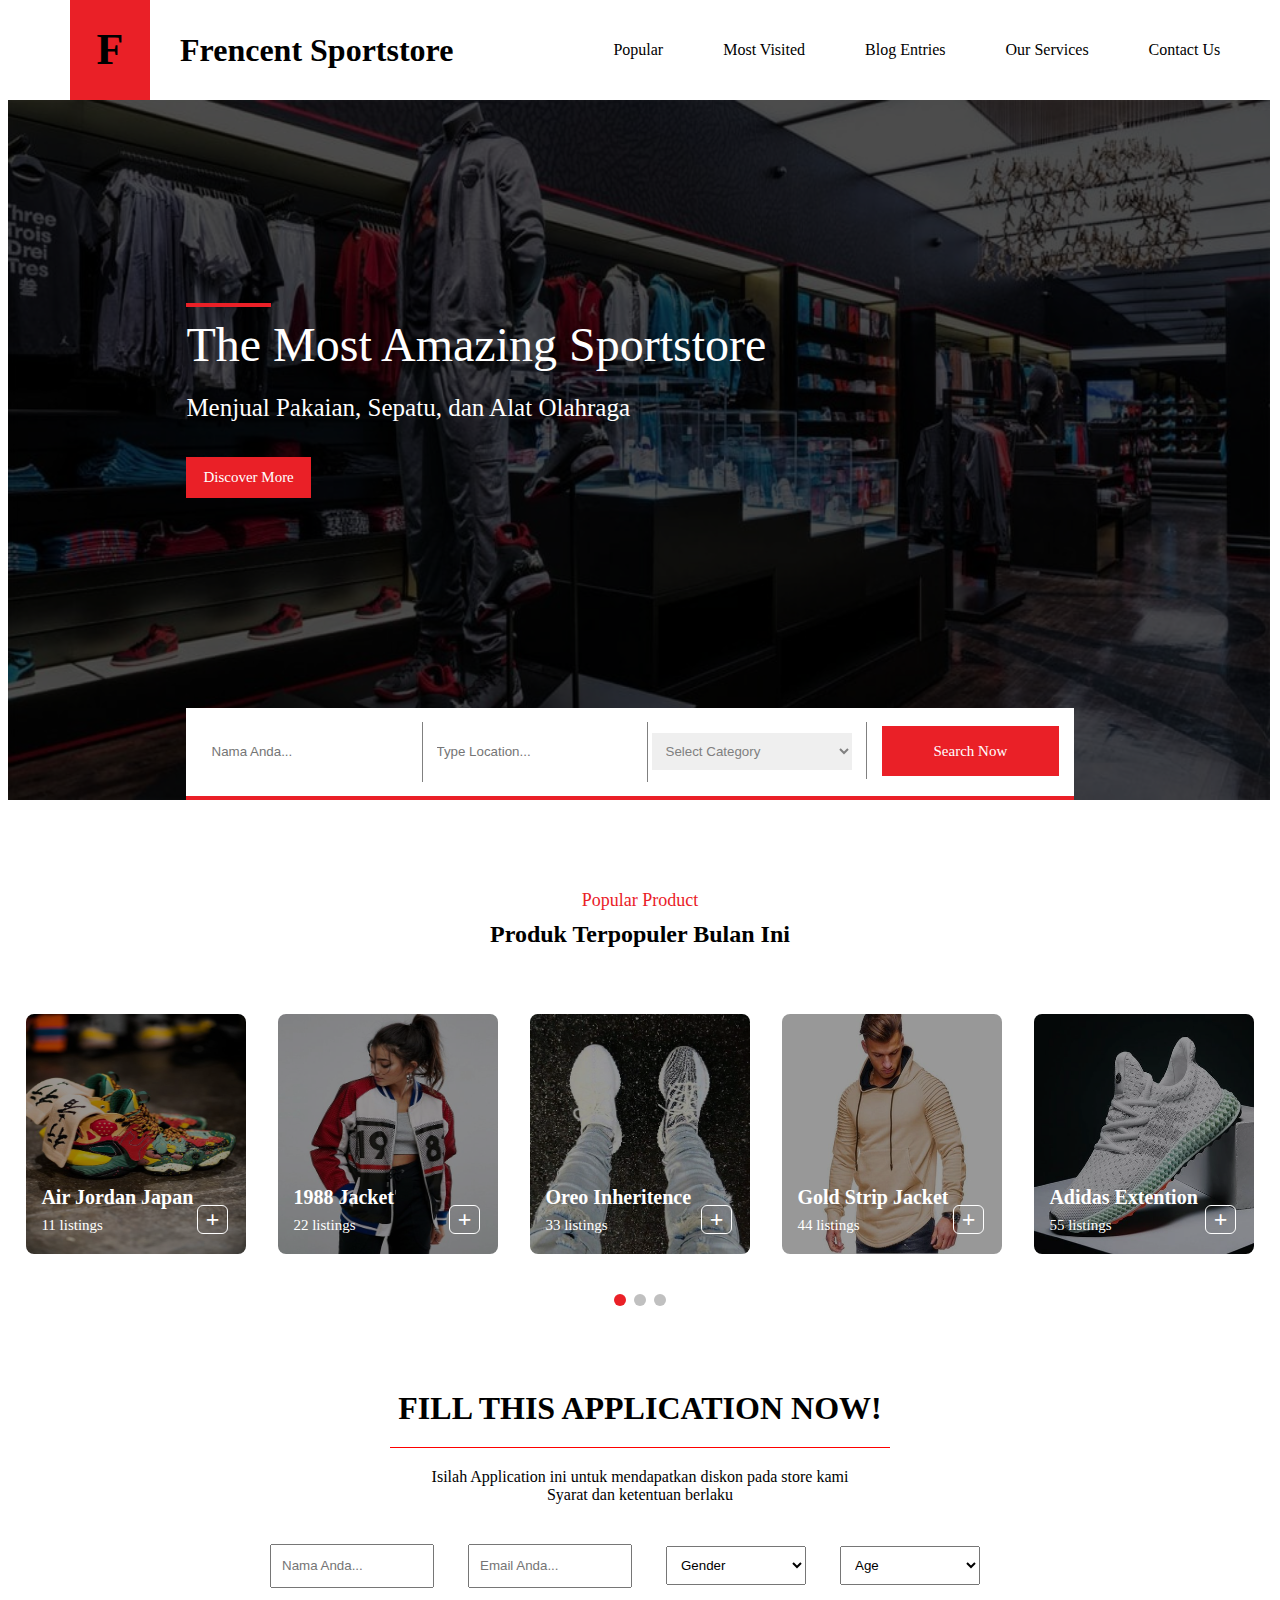
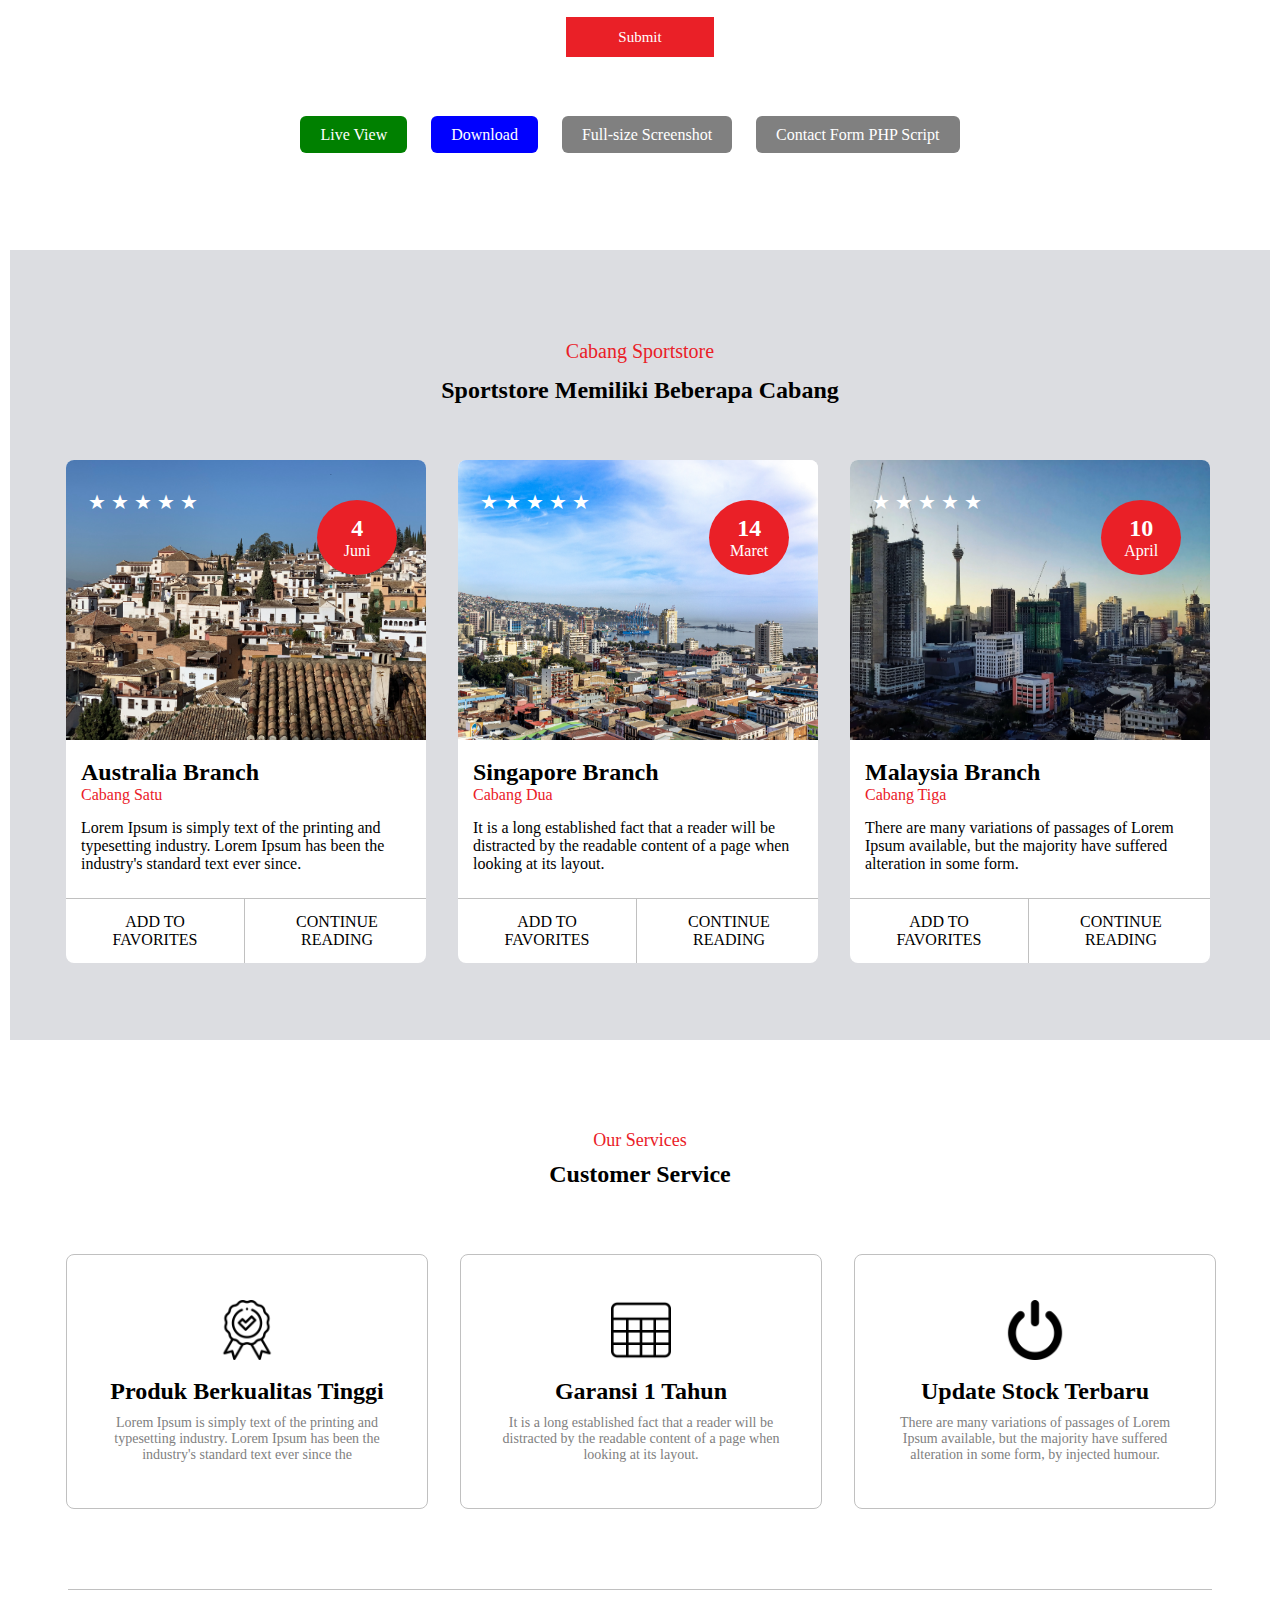
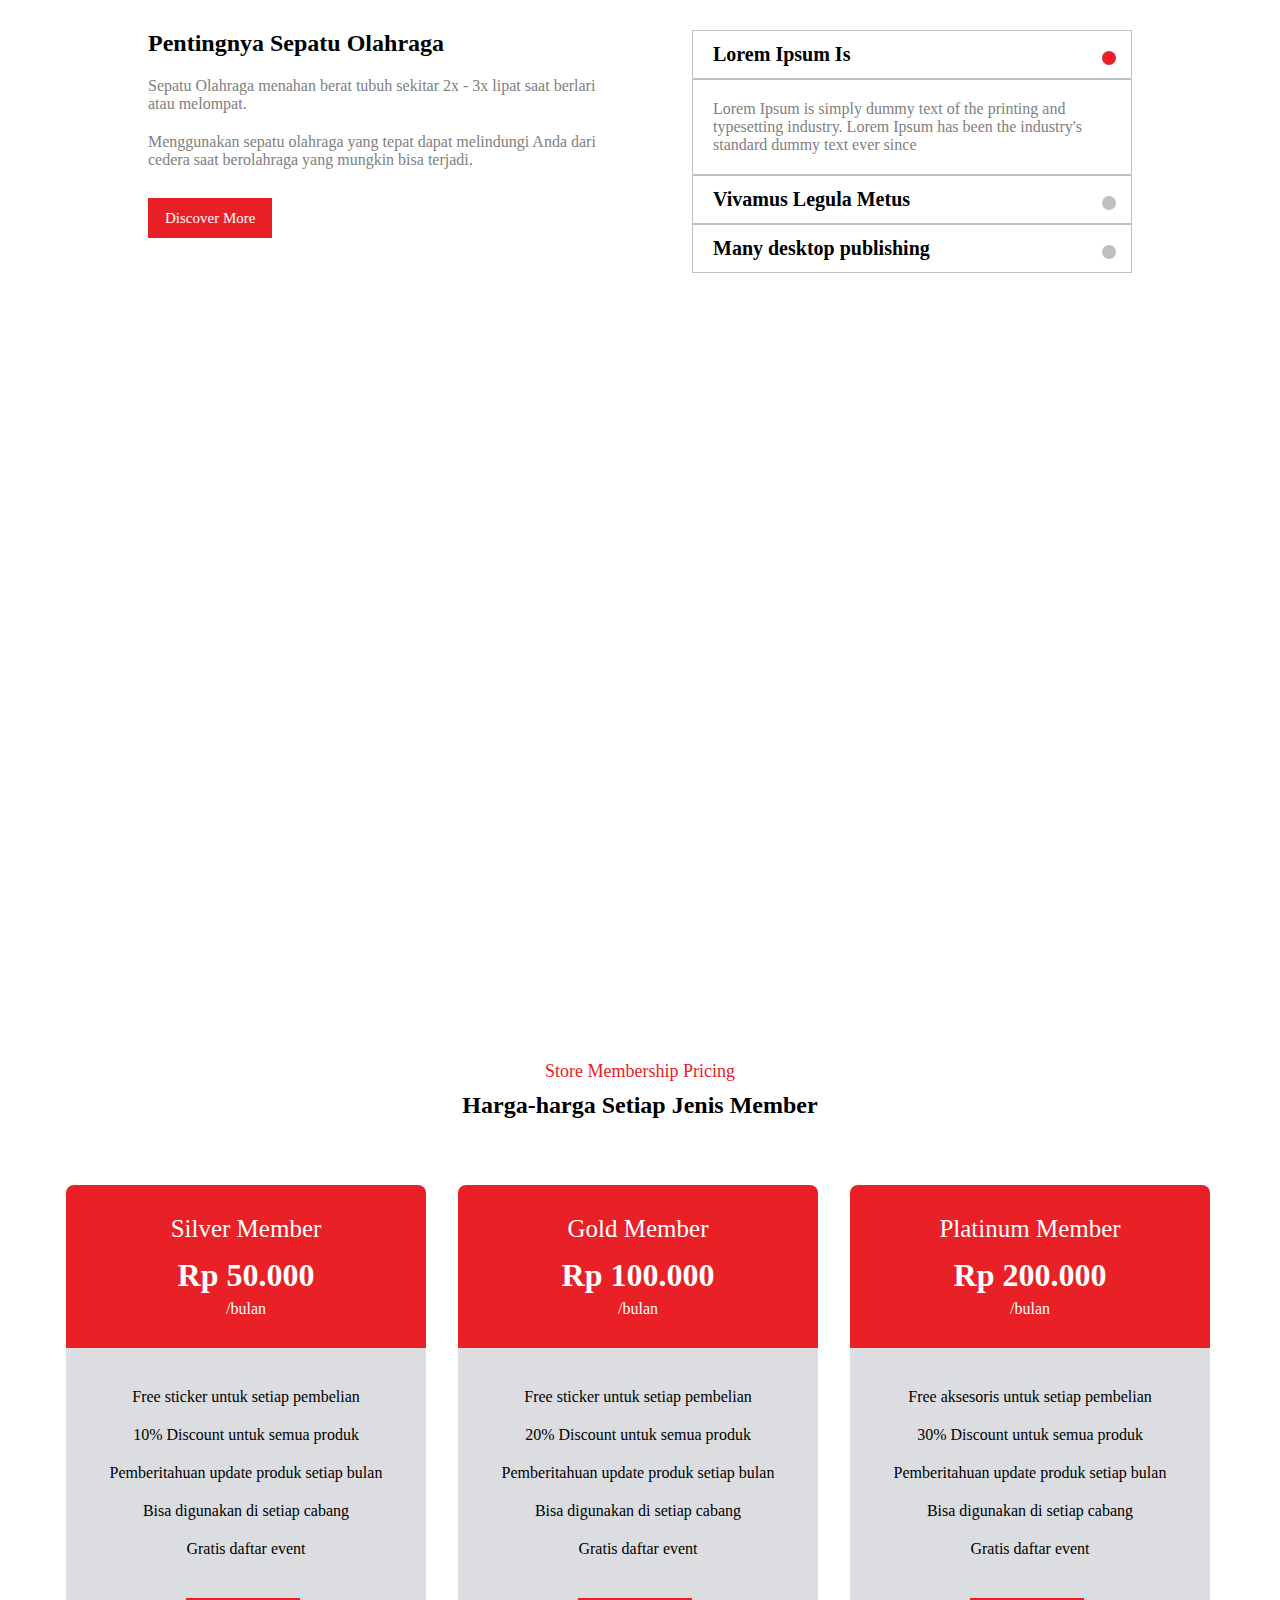
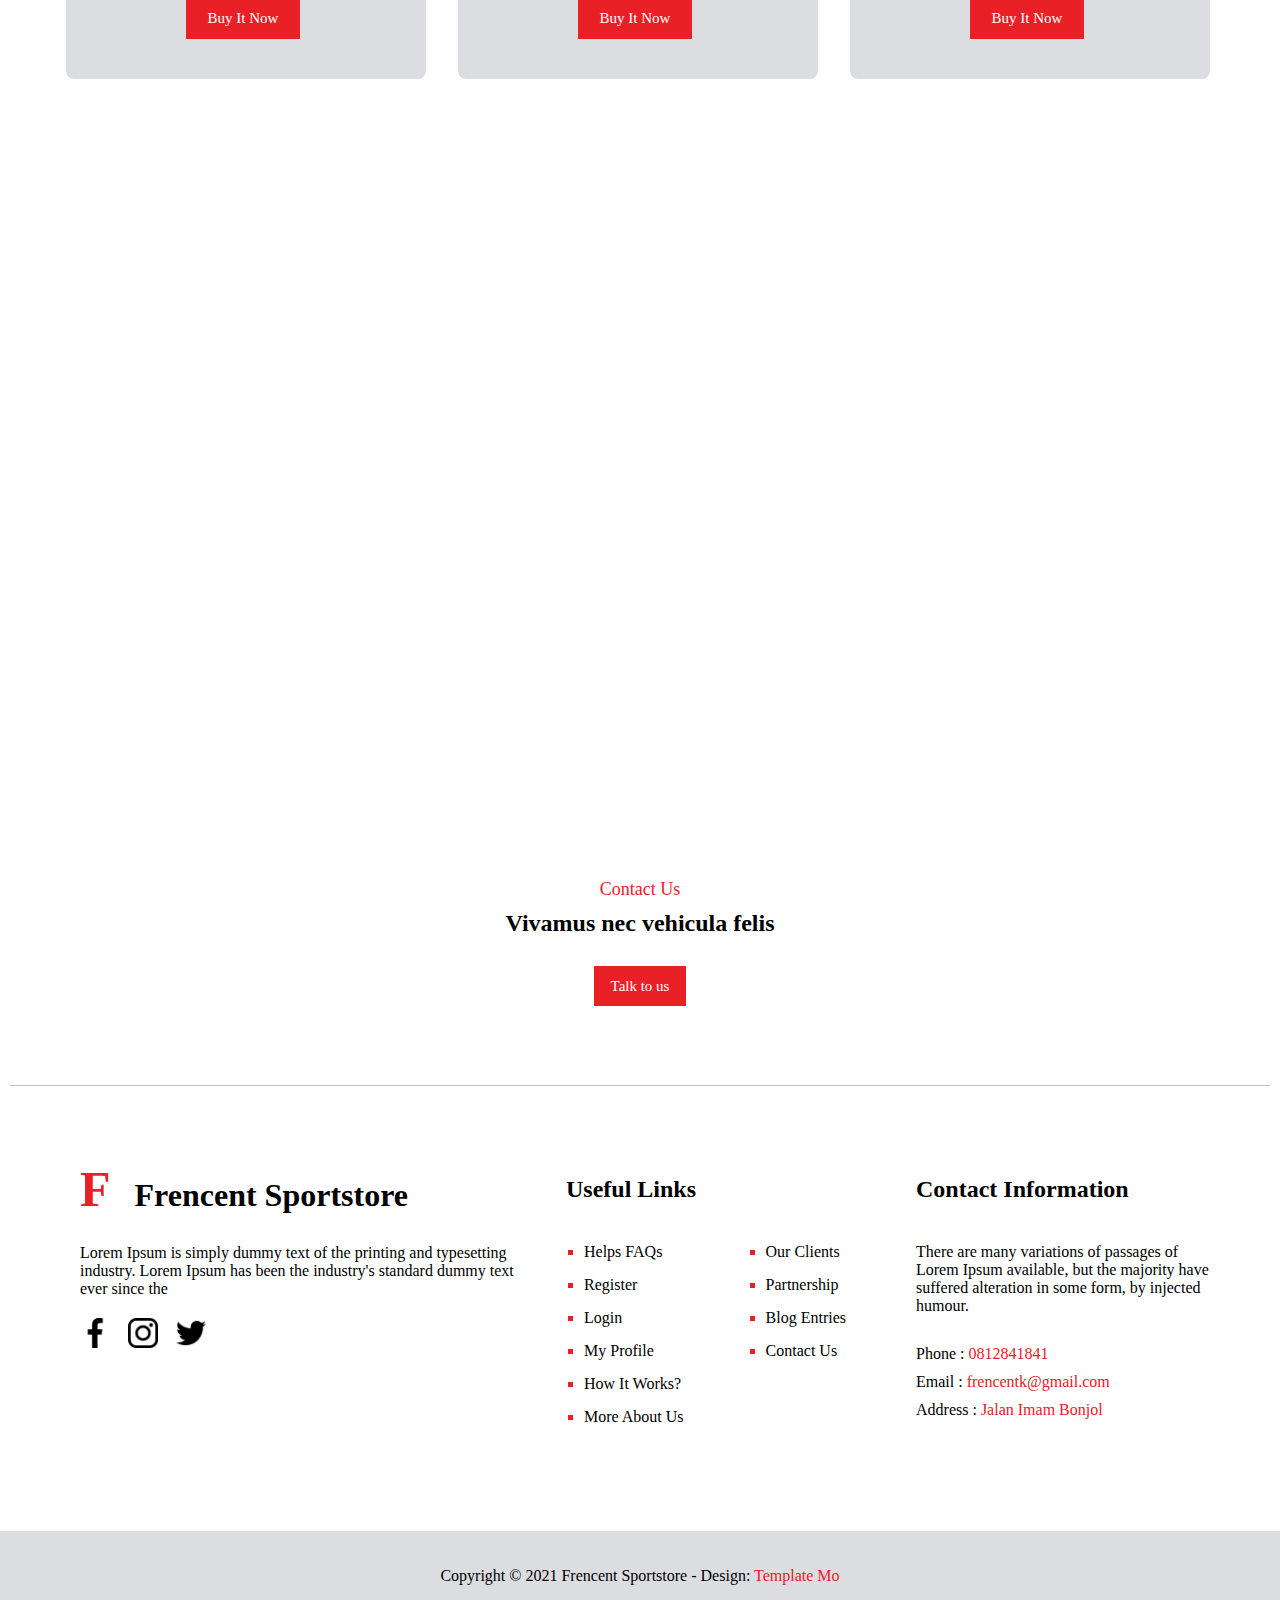
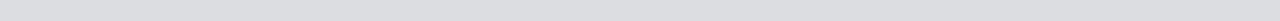
<file: index.html>
<!DOCTYPE html>
<html lang="en">
<head>
    <meta charset="UTF-8">
    <meta http-equiv="X-UA-Compatible" content="IE=edge">
    <meta name="viewport" content="width=device-width, initial-scale=1.0">
    <title>Project UTS Frencent</title>
    <link href="Images/logo.ico" rel="shortcut icon">
    <link href="Frencent-UTS.css" rel="stylesheet" type="text/css">
</head>
<body>
    <div class="containerhalaman">
        <header>
        <div class="headerlogo">
            <h1>F</h1>
            <h2>Frencent Sportstore</h2>
        </div>
        
        <nav>
            <ul>
                <li><a href="#popularproduct">Popular</a></li>
                <li><a href="#">Most Visited</a>
                    <ul>
                        <li><a href="#">Most Visited 1</a>
                            <ul>
                                <li><a href="#">Sub Visited Menu 1</a></li>
                                <li><a href="#">Sub Visited Menu 2</a></li>
                                <li><a href="#">Sub Visited Menu 3</a></li>
                            </ul>
                        </li>
                        <li><a href="#">Most Visited 2</a>
                            <ul>
                                <li><a href="#">Sub Visited Menu 4</a></li>
                                <li><a href="#">Sub Visited Menu 5</a></li>
                                <li><a href="#">Sub Visited Menu 6</a></li>
                            </ul>
                        </li>
                        <li><a href="#">Most Visited 3</a>
                            <ul>
                                <li><a href="#">Sub Visited Menu 7</a></li>
                                <li><a href="#">Sub Visited Menu 8</a></li>
                                <li><a href="#">Sub Visited Menu 9</a></li>
                            </ul>
                        </li>
                    </ul>
                </li>
                <li><a href="#">Blog Entries</a></li>
                <li><a href="#">Our Services</a></li>
                <li><a href="Frencent-Map.html" target="_blank">Contact Us</a></li>
            </ul>
        </nav>
        </header>

        <div class="fotobesar">
            <img src="Images/fotobesar.jpg">
            <div class="judul">The Most Amazing Sportstore</div>
            <div class="keterangan">Menjual Pakaian, Sepatu, dan Alat Olahraga</div>
            <div class="discover"><a>Discover More</a></div>
            <div class="garisatas"></div>
            <div class="forminput">
                <input type="text" class="inputText" id="Nama" 
                placeholder="Nama Anda..." name="">
                <input type="text" class="inputText" id="Lokasi" 
                placeholder="Type Location..." name="">
                <select>
                    <option selected="">Select Category</option>
                    <option>Sepatu</option>
                    <option>Jacket</option>
                    <option>T-shirt</option>
                    <option>Fitness</option>
                </select>
                <div class="searchnow">
                    <a href="#">Search Now</a>
                </div>
            </div>
        </div>

        <p class="popularproduct" id="popularproduct">Popular Product</p>
        <h2 class="ketpopular">Produk Terpopuler Bulan Ini</h2>
        
        <div class="containerkotakfoto">
            <div class="kotakfoto" id="kotakfoto">
                <img src="Images/fotopopular1.jpg">
                <div class="judulfoto">Air Jordan Japan</div>
                <div class="ketfoto">11 listings</div>
                <div class="plus"><a href="#">+</a></div>
                <div class="popularity">1st Rank</div>
            </div>
            <div class="kotakfoto">
                <img src="Images/fotopopular2.jpg">
                <div class="judulfoto">1988 Jacket</div>
                <div class="ketfoto">22 listings</div>
                <div class="plus"><a href="#">+</a></div>
                <div class="popularity">2nd Rank</div>
            </div>
            <div class="kotakfoto">
                <img src="Images/fotopopular3.jpg">
                <div class="judulfoto">Oreo Inheritence</div>
                <div class="ketfoto">33 listings</div>
                <div class="plus"><a href="#">+</a></div>
                <div class="popularity">3rd Rank</div>
            </div>
            <div class="kotakfoto">
                <img src="Images/fotopopular4.jpg">
                <div class="judulfoto">Gold Strip Jacket</div>
                <div class="ketfoto">44 listings</div>
                <div class="plus"><a href="#">+</a></div>
                <div class="popularity">4th Rank</div>
            </div>
            <div class="kotakfoto">
                <img src="Images/fotopopular5.jpg">
                <div class="judulfoto">Adidas Extention</div>
                <div class="ketfoto">55 listings</div>
                <div class="plus"><a href="#">+</a></div>
                <div class="popularity">5th Rank</div>
            </div>
            <div class="gantifoto">
                <a href="index.html#popularproduct" class="active"></a>
                <a href="Frencent-UTS2.html#popularproduct" class="bulat"></a>
                <a href="Frencent-UTS3.html#popularproduct" class="bulat"></a>
            </div>
        </div>

        <div class="tambahanutsfill">
            <h1>FILL THIS APPLICATION NOW!</h1>
            <div class="pgarisatas">
                <p>Isilah Application ini untuk mendapatkan diskon pada store kami</p>
                <p>Syarat dan ketentuan berlaku</p>
            </div>
            <input type="text" class="inputfill" id="namafill"
            placeholder="Nama Anda..." name="">
            <input type="text" class="inputfill" id="emailfill"
            placeholder="Email Anda..." name="">
            <select>
                <option selected="">Gender</option>
                <option>Laki-laki</option>
                <option>Perempuan</option>
            </select>
            <select>
                <option selected="">Age</option>
                <option>2-10</option>
                <option>11-17</option>
                <option>18-40</option>
                <option>40+</option>
            </select>

            <div class="submitfill"><a href="#">Submit</a></div>

            <div class="kotakbawahfill">
                <a href="#" class="liveview">Live View</a>
                <a href="#" class="download">Download</a>
                <a href="#" class="fullsize">Full-size Screenshot</a>
                <a href="#" class="phpscript">Contact Form PHP Script</a>
            </div>
        </div>

        <div class="featured">
            <div class="jarak"></div>
            <p class="featuredplace">Cabang Sportstore</p>
            <h2 class="ketfeatured">Sportstore Memiliki Beberapa Cabang</h2>
            
            <div class="containerfeatured">
                <div class="fotofeatured">
                    <img src="Images/fotofeatured1.jpg">
                    <div class="bintang">
                        <span>&starf;</span>
                        <span>&starf;</span>
                        <span>&starf;</span>
                        <span>&starf;</span>
                        <span>&starf;</span>
                    </div>

                    <div class="tanggalfeatured">
                        <h2 class="tgl">4</h2>
                        <p class="bulan">Juni</p>
                    </div>

                    <div class="penjelasanfoto">
                        <h2>Australia Branch</h2>
                        <span>Cabang Satu</span>
                        <p>Lorem Ipsum is simply text of the printing and typesetting industry. Lorem Ipsum has been the industry's standard text ever since.</p>
                    </div>

                    <div class="addcontinue">
                        <a href="#" class="addto">ADD TO FAVORITES</a>
                        <a href="#" class="continueread">CONTINUE READING</a>
                    </div>
                </div>
                <div class="fotofeatured">
                    <img src="Images/fotofeatured2.jpg">
                    <div class="bintang">
                        <span>&starf;</span>
                        <span>&starf;</span>
                        <span>&starf;</span>
                        <span>&starf;</span>
                        <span>&starf;</span>
                    </div>

                    <div class="tanggalfeatured">
                        <h2 class="tgl">14</h2>
                        <p class="bulan">Maret</p>
                    </div>

                    <div class="penjelasanfoto">
                        <h2>Singapore Branch</h2>
                        <span>Cabang Dua</span>
                        <p>It is a long established fact that a reader will be distracted by the readable content of a page when looking at its layout.</p>
                    </div>

                    <div class="addcontinue">
                        <a href="#" class="addto">ADD TO FAVORITES</a>
                        <a href="#" class="continueread">CONTINUE READING</a>
                    </div>
                </div>
                <div class="fotofeatured">
                    <img src="Images/fotofeatured3.jpg">
                    <div class="bintang">
                        <span>&starf;</span>
                        <span>&starf;</span>
                        <span>&starf;</span>
                        <span>&starf;</span>
                        <span>&starf;</span>
                    </div>

                    <div class="tanggalfeatured">
                        <h2 class="tgl">10</h2>
                        <p class="bulan">April</p>
                    </div>

                    <div class="penjelasanfoto">
                        <h2>Malaysia Branch</h2>
                        <span>Cabang Tiga</span >
                        <p>There are many variations of passages of Lorem Ipsum available, but the majority have suffered alteration in some form.</p>
                    </div>

                    <div class="addcontinue">
                        <a href="#" class="addto">ADD TO FAVORITES</a>
                        <a href="#" class="continueread">CONTINUE READING</a>
                    </div>
                </div>
            </div>
        </div>

        <p class="judulbagian">Our Services</p>
        <h2 class="ketbagian">Customer Service</h2>

        <div class="containerourservice">
            <div class="kotakbesarourservice">
                <div class="kotakourservice">
                    <img src="Images/quality.png">
                    <h2>Produk Berkualitas Tinggi</h2>
                    <p>Lorem Ipsum is simply text of the printing and typesetting industry. Lorem Ipsum has been the industry's standard text ever since the</p>
                </div>
                <div class="kotakourservice">
                    <img src="Images/cells.png">
                    <h2>Garansi 1 Tahun</h2>
                    <p>It is a long established fact that a reader will be distracted by the readable content of a page when looking at its layout.</p>
                </div>
                <div class="kotakourservice">
                    <img src="Images/power.png">
                    <h2>Update Stock Terbaru</h2>
                    <p>There are many variations of passages of Lorem Ipsum available, but the majority have suffered alteration in some form, by injected humour.</p>
                </div>
            </div>
        </div>

        <div class="duakolom" id="duakolom">
            <div class="kolomkiri">
                <h2>Pentingnya Sepatu Olahraga</h2>
                <p>Sepatu Olahraga menahan berat tubuh sekitar 2x - 3x lipat saat berlari atau melompat.</p>
                <p>Menggunakan sepatu olahraga yang tepat dapat melindungi Anda dari cedera saat berolahraga yang mungkin bisa terjadi.</p>
                <div class="discovermore"><a href="#">Discover More</a></div>
            </div>
            <div class="kolomkanan">
                <div class="baris">
                    <label for="bulatbaris1">Lorem Ipsum Is</label>
                    <a href="#duakolom" class="activebaris" id="bulatbaris1"></a>
                </div>
                <div class="ketbaris">
                    <p>Lorem Ipsum is simply dummy text of the printing and typesetting industry. Lorem Ipsum has been the industry's standard dummy text ever since</p>
                </div>
                <div class="baris">
                    <label for="bulatbaris2">Vivamus Legula Metus</label>
                    <a href="#" class="bulatbaris" id="bulatbaris2"></a>
                </div>
                <div class="baris">
                    <label for="bulatbaris3">Many desktop publishing</label>
                    <a href="#" class="bulatbaris" id="bulatbaris3"></a>
                </div>
            </div>
        </div>

        <iframe src="https://www.youtube.com/embed/oUvvfHkXyOA" title="YouTube video player" frameborder="0" allow="accelerometer; autoplay; clipboard-write; encrypted-media; gyroscope; picture-in-picture" allowfullscreen></iframe>

        <p class="judulbagian">Store Membership Pricing</p>
        <h2 class="ketbagian">Harga-harga Setiap Jenis Member</h2>

        <div class="containerpricing">
            <div class="pricing">
                <div class="kotakpricing">
                    <div class="ataspricing">
                        <p class="judulpricing">Silver Member</p>
                        <h1>Rp 50.000</h1>
                        <p>/bulan</p>
                    </div>
                    <div class="bawahpricing">
                        <a href="#">Free sticker untuk setiap pembelian</a>
                        <a href="#">10% Discount untuk semua produk</a>
                        <a href="#">Pemberitahuan update produk setiap bulan</a>
                        <a href="#">Bisa digunakan di setiap cabang</a>
                        <a href="#">Gratis daftar event</a>
                        <div class="buyitnow"><a href="#">Buy It Now</a></div>
                    </div>
                </div>
                <div class="kotakpricing">
                    <div class="ataspricing">
                        <p class="judulpricing">Gold Member</p>
                        <h1>Rp 100.000</h1>
                        <p>/bulan</p>
                    </div>
                    <div class="bawahpricing">
                        <a href="#">Free sticker untuk setiap pembelian</a>
                        <a href="#">20% Discount untuk semua produk</a>
                        <a href="#">Pemberitahuan update produk setiap bulan</a>
                        <a href="#">Bisa digunakan di setiap cabang</a>
                        <a href="#">Gratis daftar event</a>
                        <div class="buyitnow"><a href="#">Buy It Now</a></div>
                    </div>
                </div>
                <div class="kotakpricing">
                    <div class="ataspricing">
                        <p class="judulpricing">Platinum Member</p>
                        <h1>Rp 200.000</h1>
                        <p>/bulan</p>
                    </div>
                    <div class="bawahpricing">
                        <a href="#">Free aksesoris untuk setiap pembelian</a>
                        <a href="#">30% Discount untuk semua produk</a>
                        <a href="#">Pemberitahuan update produk setiap bulan</a>
                        <a href="#">Bisa digunakan di setiap cabang</a>
                        <a href="#">Gratis daftar event</a>
                        <div class="buyitnow"><a href="#">Buy It Now</a></div>
                    </div>
                </div>
            </div>
        </div>

        <iframe src="https://www.google.com/maps/embed?pb=!1m18!1m12!1m3!1d3989.648609414446!2d101.44316871399982!3d0.528466563812751!2m3!1f0!2f0!3f0!3m2!1i1024!2i768!4f13.1!3m3!1m2!1s0x31d5ac11e2683d3f%3A0x1a2cecfc78a3d9b!2sJl.%20Imam%20Bonjol%20No.56%2C%20Sukaramai%2C%20Kec.%20Pekanbaru%20Kota%2C%20Kota%20Pekanbaru%2C%20Riau%2028156!5e0!3m2!1sen!2sid!4v1632232830820!5m2!1sen!2sid" style="border:0;" allowfullscreen="" loading="lazy"></iframe>

        <p class="judulcontactus">Contact Us</p>
        <h2 class="ketcontactus">Vivamus nec vehicula felis</h2>
        <div class="talktous"><a href="Frencent-Talktous.html" target="_blank">Talk to us</a></div>

        <div class="bawahweb">
            <div class="perusahaan">
                <h1 class="logokecil">F</h1>
                <h1>Frencent Sportstore</h1>
                <p>Lorem Ipsum is simply dummy text of the printing and typesetting industry. Lorem Ipsum has been the industry's standard dummy text ever since the</p>
                <a href="#"><img src="Images/facebook.png"></a>
                <a href="#"><img src="Images/instagram.png"></a>
                <a href="#"><img src="Images/twitter.png"></a>
            </div>
            <div class="usefullinks">
                <h2>Useful Links</h2>
                <div class="listkiri">
                    <ul>
                        <li><a href="#">Helps FAQs</a></li>
                        <li><a href="#">Register</a></li>
                        <li><a href="#">Login</a></li>
                        <li><a href="#">My Profile</a></li>
                        <li><a href="#">How It Works?</a></li>
                        <li><a href="#">More About Us</a></li>
                    </ul>
                </div>
                <div class="listkanan">
                    <ul>
                        <li><a href="#">Our Clients</a></li>
                        <li><a href="#">Partnership</a></li>
                        <li><a href="#">Blog Entries</a></li>
                        <li><a href="#">Contact Us</a></li>
                    </ul>
                </div>
            </div>
            <div class="contactinfo">
                <h2>Contact Information</h2>
                <p class="ketinfo">There are many variations of passages of Lorem Ipsum available, but the majority have suffered alteration in some form, by injected humour.</p>
                <div class="informasi">
                    <p>Phone    : <a href="#">  0812841841</a></p>
                    <p>Email    : <a href="#">  frencentk@gmail.com</a></p>
                    <p>Address  : <a href="#">  Jalan Imam Bonjol</a></p>
                </div>
            </div>
        </div>

        <footer>
            <p>Copyright &copy; 2021 Frencent Sportstore - Design: <a href="#">Template Mo</a></p>
        </footer>
    </div>
</body>
</html>
</file>
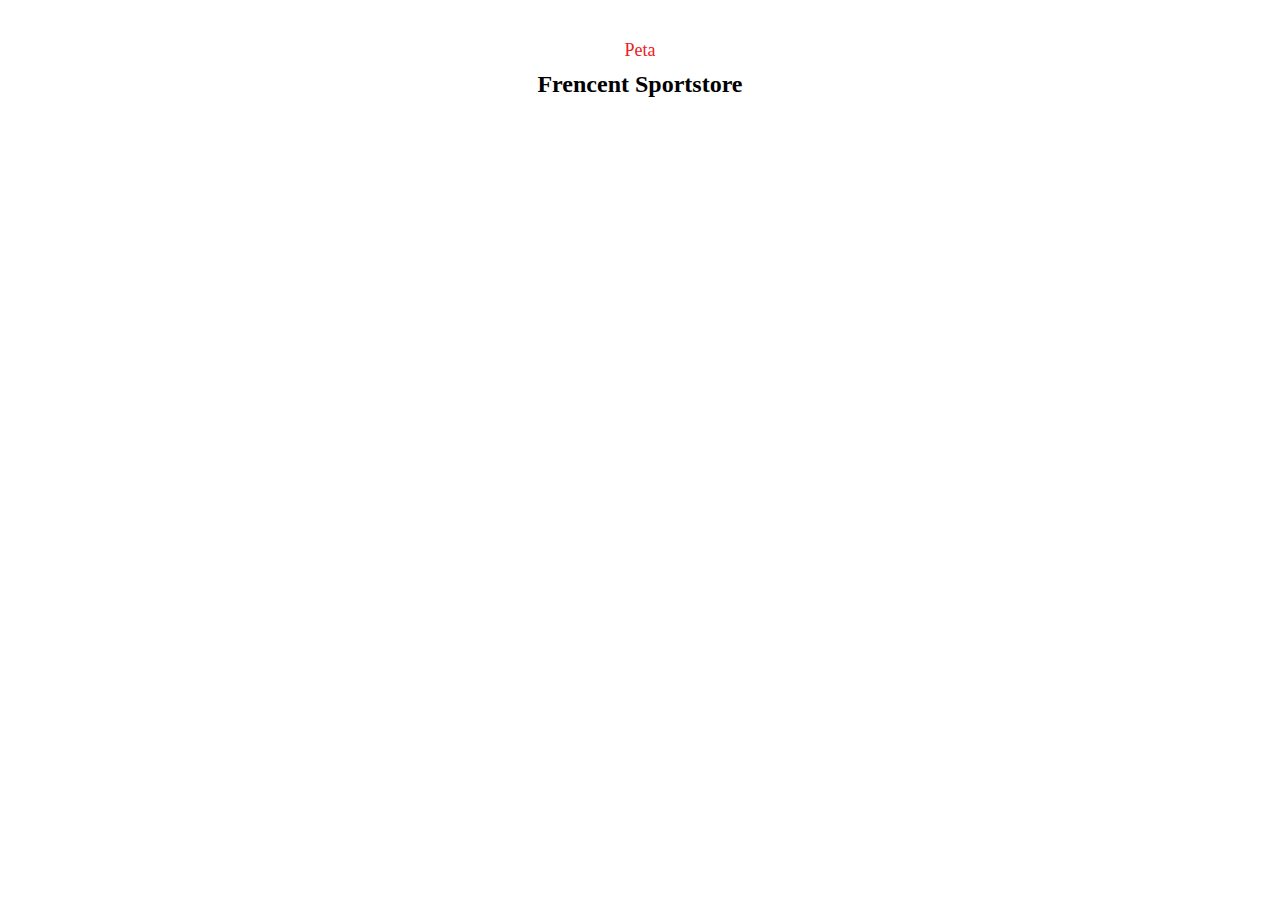
<file: Frencent-Map.html>
<!DOCTYPE html>
<html lang="en">
<head>
    <meta charset="UTF-8">
    <meta http-equiv="X-UA-Compatible" content="IE=edge">
    <meta name="viewport" content="width=device-width, initial-scale=1.0">
    <title>Project UTS Frencent</title>
    <link href="Images/logo.ico" rel="shortcut icon">
    <link href="Frencent-UTS.css" rel="stylesheet" type="text/css">
</head>
<body>
    <p class="judulbagianpeta">Peta</p>
    <h2 class="ketbagianpeta">Frencent Sportstore</h2>

    <iframe src="https://www.google.com/maps/embed?pb=!1m18!1m12!1m3!1d3989.648609414446!2d101.44316871399982!3d0.528466563812751!2m3!1f0!2f0!3f0!3m2!1i1024!2i768!4f13.1!3m3!1m2!1s0x31d5ac11e2683d3f%3A0x1a2cecfc78a3d9b!2sJl.%20Imam%20Bonjol%20No.56%2C%20Sukaramai%2C%20Kec.%20Pekanbaru%20Kota%2C%20Kota%20Pekanbaru%2C%20Riau%2028156!5e0!3m2!1sen!2sid!4v1632232830820!5m2!1sen!2sid" style="border:0;" allowfullscreen="" loading="lazy"></iframe>

</body>
</html>
</file>
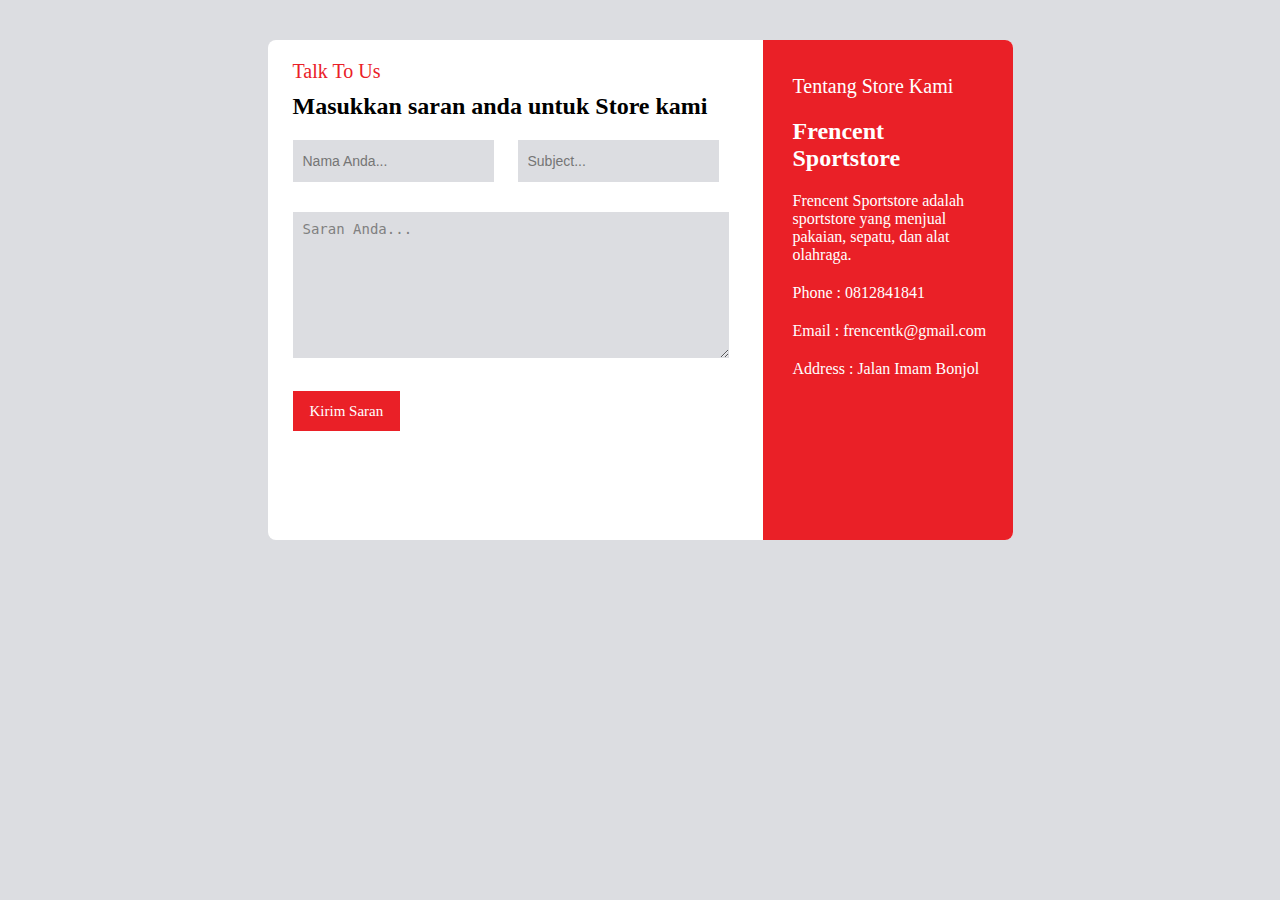
<file: Frencent-Talktous.html>
<!DOCTYPE html>
<html lang="en">
<head>
    <meta charset="UTF-8">
    <meta http-equiv="X-UA-Compatible" content="IE=edge">
    <meta name="viewport" content="width=device-width, initial-scale=1.0">
    <title>Project UTS Frencent</title>
    <link href="Images/logo.ico" rel="shortcut icon">
    <link href="Frencent-UTS.css" rel="stylesheet" type="text/css">
</head>
<body class="bodytalktous">
    <form class="formtalktous">
        <div class="inputtalktous">
            <p>Talk To Us</p>
            <h2>Masukkan saran anda untuk Store kami</h2>
            <input type="text" class="inputTalk" id="namatalk"
            placeholder="Nama Anda..." name="">
            <input type="text" class="inputTalk" id="subjecttalk"
            placeholder="Subject..." name="">
            <textarea rows="8" cols="47">Saran Anda...</textarea>

            <div class="kirimsaran"><a href="#">Kirim Saran</a></div>
        </div>
        <div class="tentangstorekami">
            <p class="judulstore">Tentang Store Kami</p>
            <h2>Frencent</h1>
            <h2>Sportstore</h1>
            <p>Frencent Sportstore adalah sportstore yang menjual pakaian, sepatu, dan alat olahraga.</p>
            <p>Phone    : <a href="#">  0812841841</a></p>
            <p>Email    : <a href="#">  frencentk@gmail.com</a></p>
            <p>Address  : <a href="#">  Jalan Imam Bonjol</a></p>
        </div>
    </form>
</body>
</html>
</file>
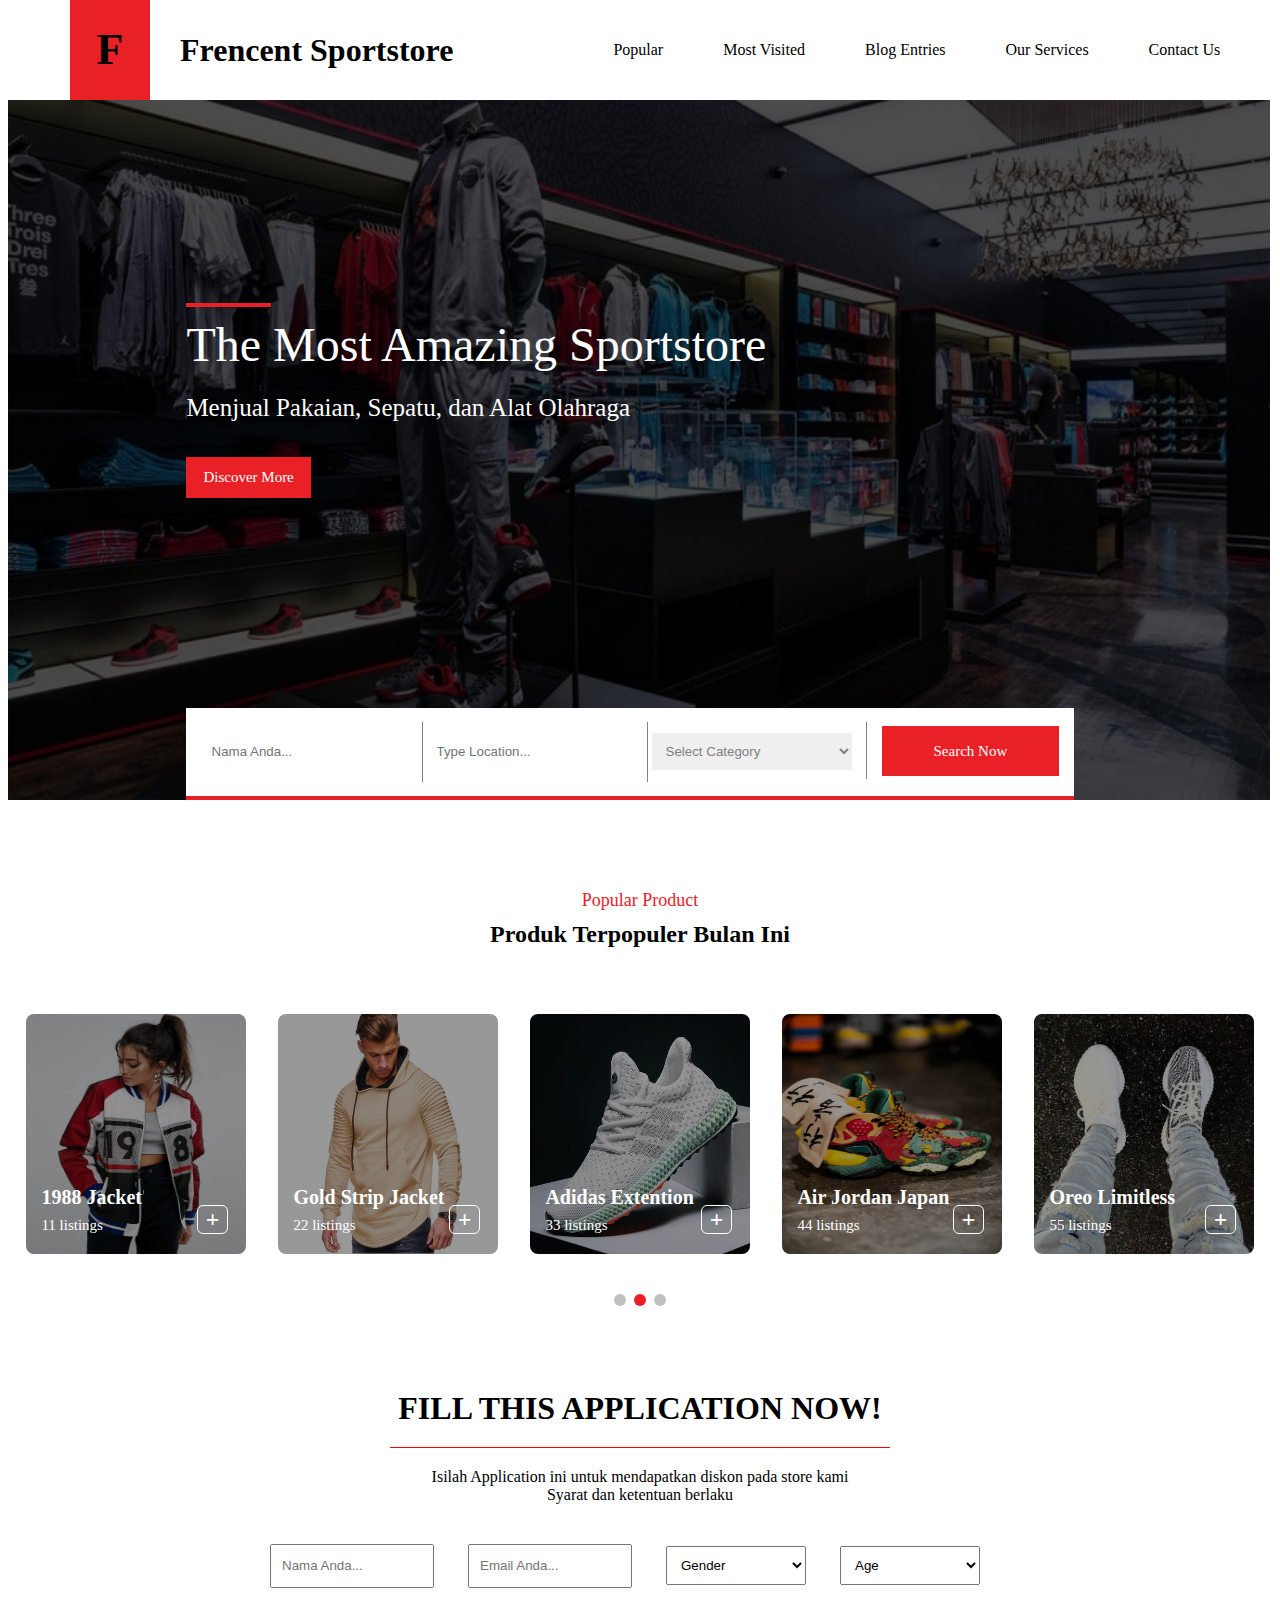
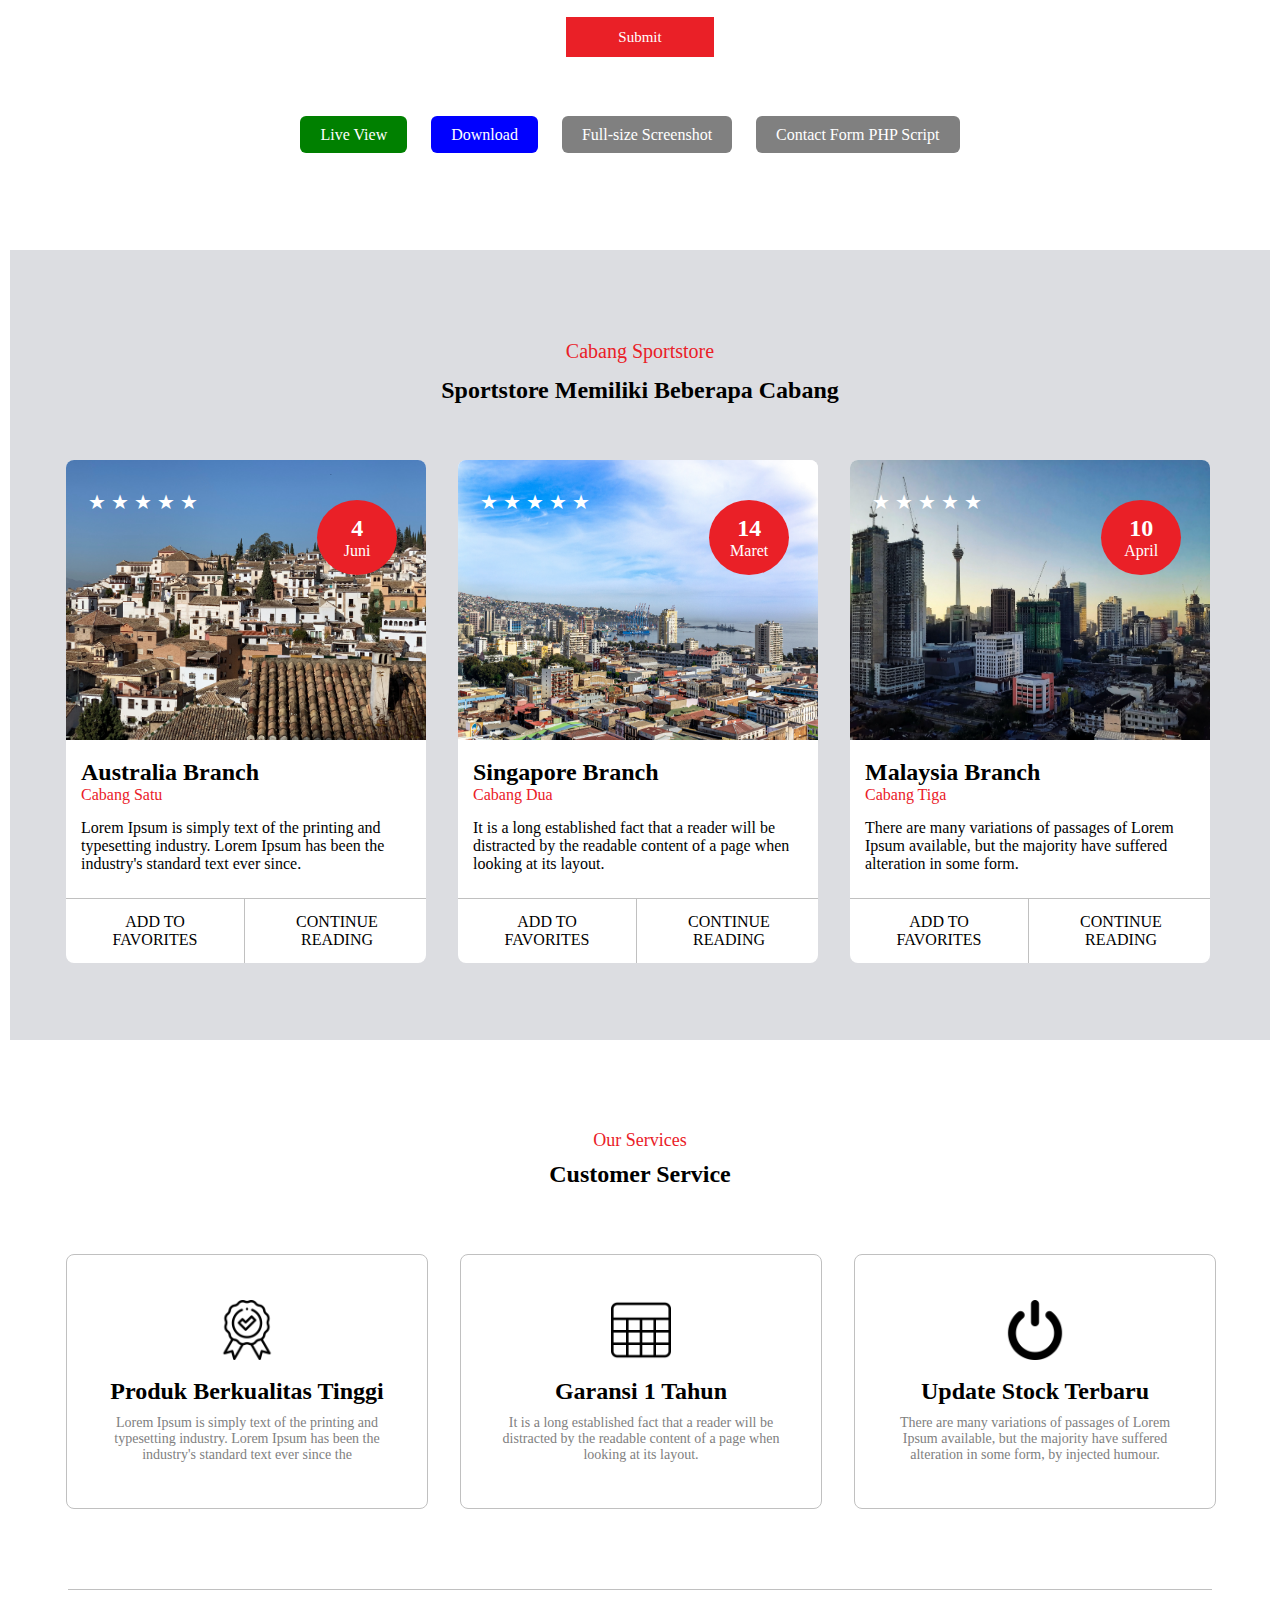
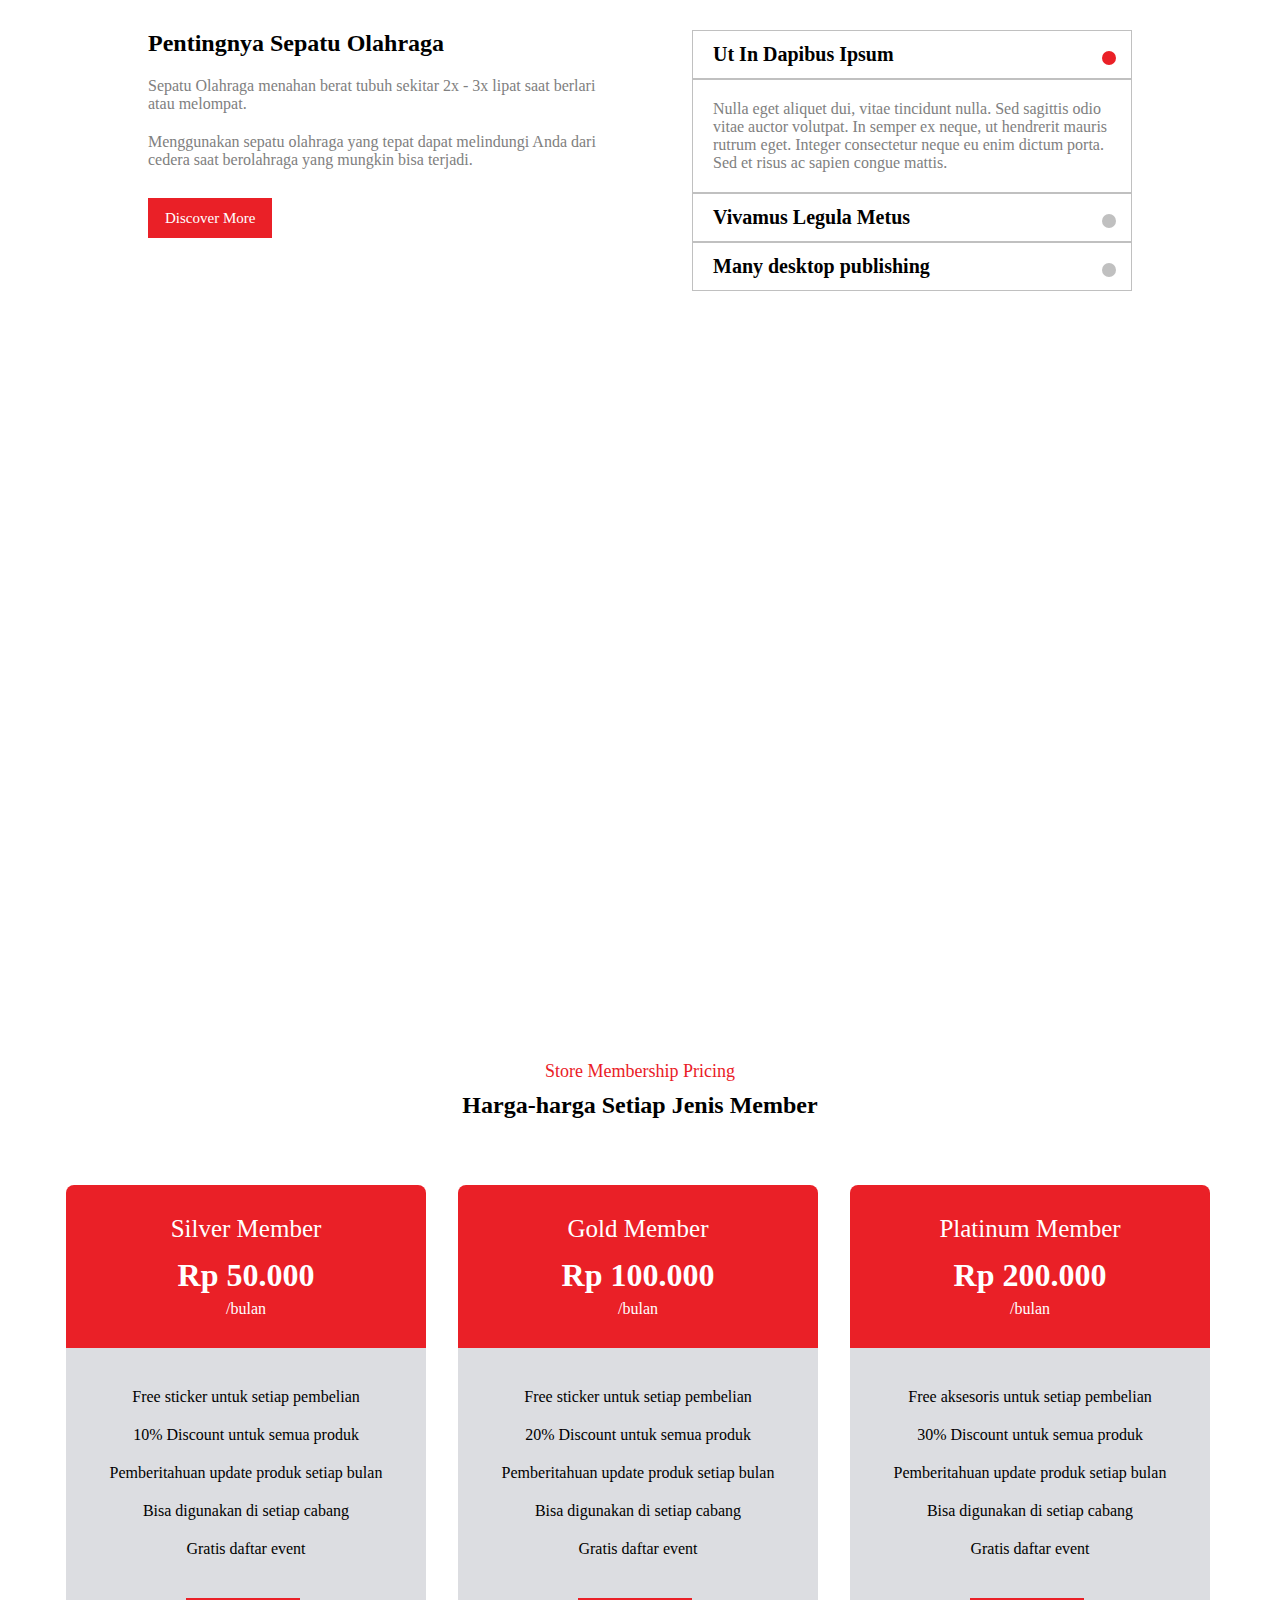
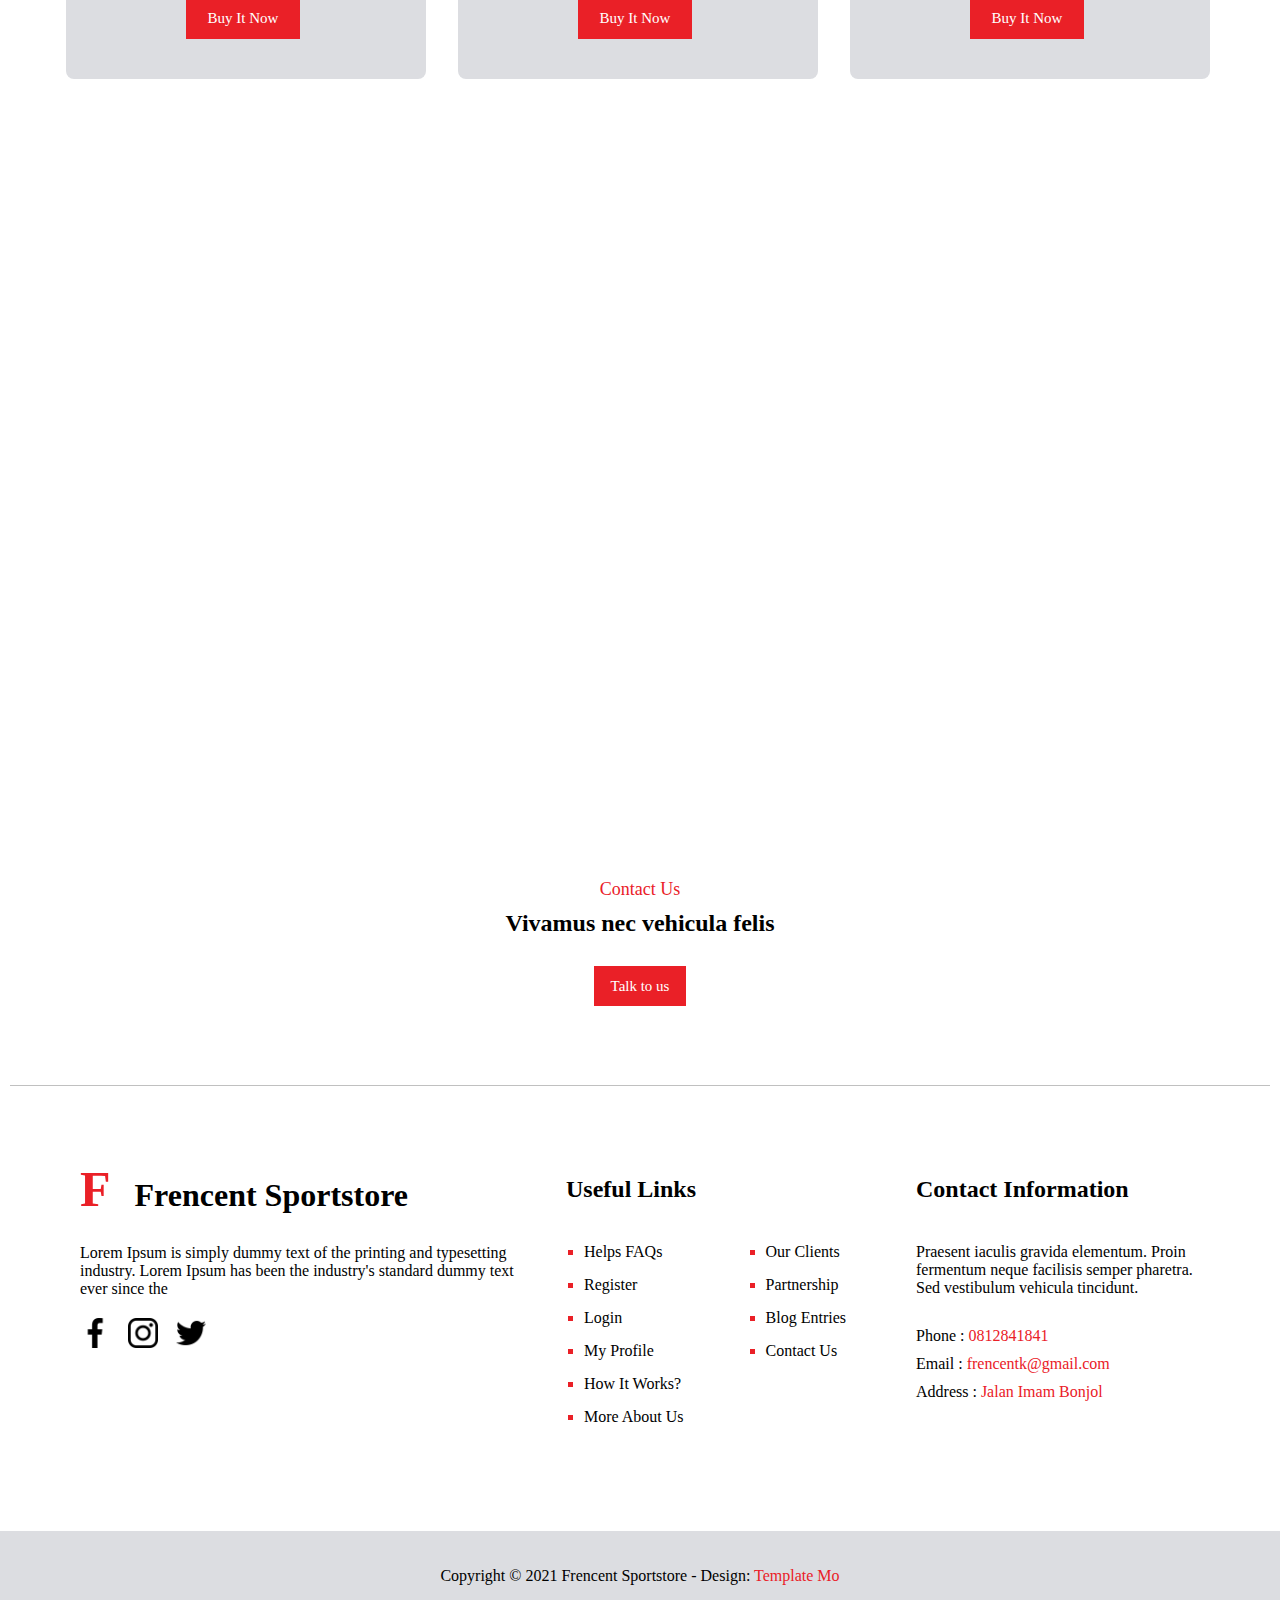
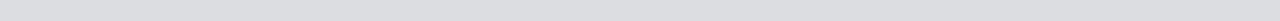
<file: Frencent-UTS2.html>
<!DOCTYPE html>
<html lang="en">
<head>
    <meta charset="UTF-8">
    <meta http-equiv="X-UA-Compatible" content="IE=edge">
    <meta name="viewport" content="width=device-width, initial-scale=1.0">
    <title>Project UTS Frencent</title>
    <link href="Images/logo.ico" rel="shortcut icon">
    <link href="Frencent-UTS.css" rel="stylesheet" type="text/css">
</head>
<body>
    <div class="containerhalaman">
        <header>
        <div class="headerlogo">
            <h1>F</h1>
            <h2>Frencent Sportstore</h2>
        </div>
        
        <nav>
            <ul>
                <li><a href="#popularproduct">Popular</a></li>
                <li><a href="#">Most Visited</a>
                    <ul>
                        <li><a href="#">Most Visited 1</a>
                            <ul>
                                <li><a href="#">Sub Visited Menu 1</a></li>
                                <li><a href="#">Sub Visited Menu 2</a></li>
                                <li><a href="#">Sub Visited Menu 3</a></li>
                            </ul>
                        </li>
                        <li><a href="#">Most Visited 2</a>
                            <ul>
                                <li><a href="#">Sub Visited Menu 4</a></li>
                                <li><a href="#">Sub Visited Menu 5</a></li>
                                <li><a href="#">Sub Visited Menu 6</a></li>
                            </ul>
                        </li>
                        <li><a href="#">Most Visited 3</a>
                            <ul>
                                <li><a href="#">Sub Visited Menu 7</a></li>
                                <li><a href="#">Sub Visited Menu 8</a></li>
                                <li><a href="#">Sub Visited Menu 9</a></li>
                            </ul>
                        </li>
                    </ul>
                </li>
                <li><a href="#">Blog Entries</a></li>
                <li><a href="#">Our Services</a></li>
                <li><a href="Frencent-Map.html" target="_blank">Contact Us</a></li>
            </ul>
        </nav>
        </header>

        <div class="fotobesar">
            <img src="Images/fotobesar.jpg">
            <div class="judul">The Most Amazing Sportstore</div>
            <div class="keterangan">Menjual Pakaian, Sepatu, dan Alat Olahraga</div>
            <div class="discover"><a>Discover More</a></div>
            <div class="garisatas"></div>
            <div class="forminput">
                <input type="text" class="inputText" id="Nama" 
                placeholder="Nama Anda..." name="">
                <input type="text" class="inputText" id="Lokasi" 
                placeholder="Type Location..." name="">
                <select>
                    <option selected="">Select Category</option>
                    <option>Sepatu</option>
                    <option>Jacket</option>
                    <option>T-shirt</option>
                    <option>Fitness</option>
                </select>
                <div class="searchnow">
                    <a href="#">Search Now</a>
                </div>
            </div>
        </div>

        <p class="popularproduct" id="popularproduct">Popular Product</p>
        <h2 class="ketpopular">Produk Terpopuler Bulan Ini</h2>
        
        <div class="containerkotakfoto">
            <div class="kotakfoto" id="kotakfoto">
                <img src="Images/fotopopular2.jpg">
                <div class="judulfoto">1988 Jacket</div>
                <div class="ketfoto">11 listings</div>
                <div class="plus"><a href="#">+</a></div>
                <div class="popularity">1st Rank</div>
            </div>
            <div class="kotakfoto">
                <img src="Images/fotopopular4.jpg">
                <div class="judulfoto">Gold Strip Jacket</div>
                <div class="ketfoto">22 listings</div>
                <div class="plus"><a href="#">+</a></div>
                <div class="popularity">2nd Rank</div>
            </div>
            <div class="kotakfoto">
                <img src="Images/fotopopular5.jpg">
                <div class="judulfoto">Adidas Extention</div>
                <div class="ketfoto">33 listings</div>
                <div class="plus"><a href="#">+</a></div>
                <div class="popularity">3rd Rank</div>
            </div>
            <div class="kotakfoto">
                <img src="Images/fotopopular1.jpg">
                <div class="judulfoto">Air Jordan Japan</div>
                <div class="ketfoto">44 listings</div>
                <div class="plus"><a href="#">+</a></div>
                <div class="popularity">4th Rank</div>
            </div>
            <div class="kotakfoto">
                <img src="Images/fotopopular3.jpg">
                <div class="judulfoto">Oreo Limitless</div>
                <div class="ketfoto">55 listings</div>
                <div class="plus"><a href="#">+</a></div>
                <div class="popularity">5th Rank</div>
            </div>
            <div class="gantifoto">
                <a href="index.html#popularproduct" class="bulat"></a>
                <a href="Frencent-UTS2.html#popularproduct" class="active"></a>
                <a href="Frencent-UTS3.html#popularproduct" class="bulat"></a>
            </div>
        </div>
        
        <div class="tambahanutsfill">
            <h1>FILL THIS APPLICATION NOW!</h1>
            <div class="pgarisatas">
                <p>Isilah Application ini untuk mendapatkan diskon pada store kami</p>
                <p>Syarat dan ketentuan berlaku</p>
            </div>
            <input type="text" class="inputfill" id="namafill"
            placeholder="Nama Anda..." name="">
            <input type="text" class="inputfill" id="emailfill"
            placeholder="Email Anda..." name="">
            <select>
                <option selected="">Gender</option>
                <option>Laki-laki</option>
                <option>Perempuan</option>
            </select>
            <select>
                <option selected="">Age</option>
                <option>2-10</option>
                <option>11-17</option>
                <option>18-40</option>
                <option>40+</option>
            </select>

            <div class="submitfill"><a href="#">Submit</a></div>

            <div class="kotakbawahfill">
                <a href="#" class="liveview">Live View</a>
                <a href="#" class="download">Download</a>
                <a href="#" class="fullsize">Full-size Screenshot</a>
                <a href="#" class="phpscript">Contact Form PHP Script</a>
            </div>
        </div>

        <div class="featured">
            <div class="jarak"></div>
            <p class="featuredplace">Cabang Sportstore</p>
            <h2 class="ketfeatured">Sportstore Memiliki Beberapa Cabang</h2>
            
            <div class="containerfeatured">
                <div class="fotofeatured">
                    <img src="Images/fotofeatured1.jpg">
                    <div class="bintang">
                        <span>&starf;</span>
                        <span>&starf;</span>
                        <span>&starf;</span>
                        <span>&starf;</span>
                        <span>&starf;</span>
                    </div>

                    <div class="tanggalfeatured">
                        <h2 class="tgl">4</h2>
                        <p class="bulan">Juni</p>
                    </div>

                    <div class="penjelasanfoto">
                        <h2>Australia Branch</h2>
                        <span>Cabang Satu</span>
                        <p>Lorem Ipsum is simply text of the printing and typesetting industry. Lorem Ipsum has been the industry's standard text ever since.</p>
                    </div>

                    <div class="addcontinue">
                        <a href="#" class="addto">ADD TO FAVORITES</a>
                        <a href="#" class="continueread">CONTINUE READING</a>
                    </div>
                </div>
                <div class="fotofeatured">
                    <img src="Images/fotofeatured2.jpg">
                    <div class="bintang">
                        <span>&starf;</span>
                        <span>&starf;</span>
                        <span>&starf;</span>
                        <span>&starf;</span>
                        <span>&starf;</span>
                    </div>

                    <div class="tanggalfeatured">
                        <h2 class="tgl">14</h2>
                        <p class="bulan">Maret</p>
                    </div>

                    <div class="penjelasanfoto">
                        <h2>Singapore Branch</h2>
                        <span>Cabang Dua</span>
                        <p>It is a long established fact that a reader will be distracted by the readable content of a page when looking at its layout.</p>
                    </div>

                    <div class="addcontinue">
                        <a href="#" class="addto">ADD TO FAVORITES</a>
                        <a href="#" class="continueread">CONTINUE READING</a>
                    </div>
                </div>
                <div class="fotofeatured">
                    <img src="Images/fotofeatured3.jpg">
                    <div class="bintang">
                        <span>&starf;</span>
                        <span>&starf;</span>
                        <span>&starf;</span>
                        <span>&starf;</span>
                        <span>&starf;</span>
                    </div>

                    <div class="tanggalfeatured">
                        <h2 class="tgl">10</h2>
                        <p class="bulan">April</p>
                    </div>

                    <div class="penjelasanfoto">
                        <h2>Malaysia Branch</h2>
                        <span>Cabang Tiga</span >
                        <p>There are many variations of passages of Lorem Ipsum available, but the majority have suffered alteration in some form.</p>
                    </div>

                    <div class="addcontinue">
                        <a href="#" class="addto">ADD TO FAVORITES</a>
                        <a href="#" class="continueread">CONTINUE READING</a>
                    </div>
                </div>
            </div>
        </div>

        <p class="judulbagian">Our Services</p>
        <h2 class="ketbagian">Customer Service</h2>

        <div class="containerourservice">
            <div class="kotakbesarourservice">
                <div class="kotakourservice">
                    <img src="Images/quality.png">
                    <h2>Produk Berkualitas Tinggi</h2>
                    <p>Lorem Ipsum is simply text of the printing and typesetting industry. Lorem Ipsum has been the industry's standard text ever since the</p>
                </div>
                <div class="kotakourservice">
                    <img src="Images/cells.png">
                    <h2>Garansi 1 Tahun</h2>
                    <p>It is a long established fact that a reader will be distracted by the readable content of a page when looking at its layout.</p>
                </div>
                <div class="kotakourservice">
                    <img src="Images/power.png">
                    <h2>Update Stock Terbaru</h2>
                    <p>There are many variations of passages of Lorem Ipsum available, but the majority have suffered alteration in some form, by injected humour.</p>
                </div>
            </div>
        </div>

        <div class="duakolom" id="duakolom">
            <div class="kolomkiri">
                <h2>Pentingnya Sepatu Olahraga</h2>
                <p>Sepatu Olahraga menahan berat tubuh sekitar 2x - 3x lipat saat berlari atau melompat.</p>
                <p>Menggunakan sepatu olahraga yang tepat dapat melindungi Anda dari cedera saat berolahraga yang mungkin bisa terjadi.</p>
                <div class="discovermore"><a href="#">Discover More</a></div>
            </div>
            <div class="kolomkanan">
                <div class="baris">
                    <label for="bulatbaris1">Ut In Dapibus Ipsum</label>
                    <a href="#duakolom" class="activebaris" id="bulatbaris1"></a>
                </div>
                <div class="ketbaris">
                    <p>Nulla eget aliquet dui, vitae tincidunt nulla. Sed sagittis odio vitae auctor volutpat. In semper ex neque, ut hendrerit mauris rutrum eget. Integer consectetur neque eu enim dictum porta. Sed et risus ac sapien congue mattis.</p>
                </div>
                <div class="baris">
                    <label for="bulatbaris2">Vivamus Legula Metus</label>
                    <a href="#" class="bulatbaris" id="bulatbaris2"></a>
                </div>
                <div class="baris">
                    <label for="bulatbaris3">Many desktop publishing</label>
                    <a href="#" class="bulatbaris" id="bulatbaris3"></a>
                </div>
            </div>
        </div>

        <iframe src="https://www.youtube.com/embed/oUvvfHkXyOA" title="YouTube video player" frameborder="0" allow="accelerometer; autoplay; clipboard-write; encrypted-media; gyroscope; picture-in-picture" allowfullscreen></iframe>

        <p class="judulbagian">Store Membership Pricing</p>
        <h2 class="ketbagian">Harga-harga Setiap Jenis Member</h2>

        <div class="containerpricing">
            <div class="pricing">
                <div class="kotakpricing">
                    <div class="ataspricing">
                        <p class="judulpricing">Silver Member</p>
                        <h1>Rp 50.000</h1>
                        <p>/bulan</p>
                    </div>
                    <div class="bawahpricing">
                        <a href="#">Free sticker untuk setiap pembelian</a>
                        <a href="#">10% Discount untuk semua produk</a>
                        <a href="#">Pemberitahuan update produk setiap bulan</a>
                        <a href="#">Bisa digunakan di setiap cabang</a>
                        <a href="#">Gratis daftar event</a>
                        <div class="buyitnow"><a href="#">Buy It Now</a></div>
                    </div>
                </div>
                <div class="kotakpricing">
                    <div class="ataspricing">
                        <p class="judulpricing">Gold Member</p>
                        <h1>Rp 100.000</h1>
                        <p>/bulan</p>
                    </div>
                    <div class="bawahpricing">
                        <a href="#">Free sticker untuk setiap pembelian</a>
                        <a href="#">20% Discount untuk semua produk</a>
                        <a href="#">Pemberitahuan update produk setiap bulan</a>
                        <a href="#">Bisa digunakan di setiap cabang</a>
                        <a href="#">Gratis daftar event</a>
                        <div class="buyitnow"><a href="#">Buy It Now</a></div>
                    </div>
                </div>
                <div class="kotakpricing">
                    <div class="ataspricing">
                        <p class="judulpricing">Platinum Member</p>
                        <h1>Rp 200.000</h1>
                        <p>/bulan</p>
                    </div>
                    <div class="bawahpricing">
                        <a href="#">Free aksesoris untuk setiap pembelian</a>
                        <a href="#">30% Discount untuk semua produk</a>
                        <a href="#">Pemberitahuan update produk setiap bulan</a>
                        <a href="#">Bisa digunakan di setiap cabang</a>
                        <a href="#">Gratis daftar event</a>
                        <div class="buyitnow"><a href="#">Buy It Now</a></div>
                    </div>
                </div>
            </div>
        </div>

        <iframe src="https://www.google.com/maps/embed?pb=!1m18!1m12!1m3!1d3989.648609414446!2d101.44316871399982!3d0.528466563812751!2m3!1f0!2f0!3f0!3m2!1i1024!2i768!4f13.1!3m3!1m2!1s0x31d5ac11e2683d3f%3A0x1a2cecfc78a3d9b!2sJl.%20Imam%20Bonjol%20No.56%2C%20Sukaramai%2C%20Kec.%20Pekanbaru%20Kota%2C%20Kota%20Pekanbaru%2C%20Riau%2028156!5e0!3m2!1sen!2sid!4v1632232830820!5m2!1sen!2sid" style="border:0;" allowfullscreen="" loading="lazy"></iframe>

        <p class="judulcontactus">Contact Us</p>
        <h2 class="ketcontactus">Vivamus nec vehicula felis</h2>
        <div class="talktous"><a href="Frencent-Talktous.html" target="_blank">Talk to us</a></div>

        <div class="bawahweb">
            <div class="perusahaan">
                <h1 class="logokecil">F</h1>
                <h1>Frencent Sportstore</h1>
                <p>Lorem Ipsum is simply dummy text of the printing and typesetting industry. Lorem Ipsum has been the industry's standard dummy text ever since the</p>
                <a href="#"><img src="Images/facebook.png"></a>
                <a href="#"><img src="Images/instagram.png"></a>
                <a href="#"><img src="Images/twitter.png"></a>
            </div>
            <div class="usefullinks">
                <h2>Useful Links</h2>
                <div class="listkiri">
                    <ul>
                        <li><a href="#">Helps FAQs</a></li>
                        <li><a href="#">Register</a></li>
                        <li><a href="#">Login</a></li>
                        <li><a href="#">My Profile</a></li>
                        <li><a href="#">How It Works?</a></li>
                        <li><a href="#">More About Us</a></li>
                    </ul>
                </div>
                <div class="listkanan">
                    <ul>
                        <li><a href="#">Our Clients</a></li>
                        <li><a href="#">Partnership</a></li>
                        <li><a href="#">Blog Entries</a></li>
                        <li><a href="#">Contact Us</a></li>
                    </ul>
                </div>
            </div>
            <div class="contactinfo">
                <h2>Contact Information</h2>
                <p class="ketinfo">Praesent iaculis gravida elementum. Proin fermentum neque facilisis semper pharetra. Sed vestibulum vehicula tincidunt.</p>
                <div class="informasi">
                    <p>Phone    : <a href="#">  0812841841</a></p>
                    <p>Email    : <a href="#">  frencentk@gmail.com</a></p>
                    <p>Address  : <a href="#">  Jalan Imam Bonjol</a></p>
                </div>
            </div>
        </div>

        <footer>
            <p>Copyright &copy; 2021 Frencent Sportstore - Design: <a href="#">Template Mo</a></p>
        </footer>
    </div>
</body>
</html>
</file>
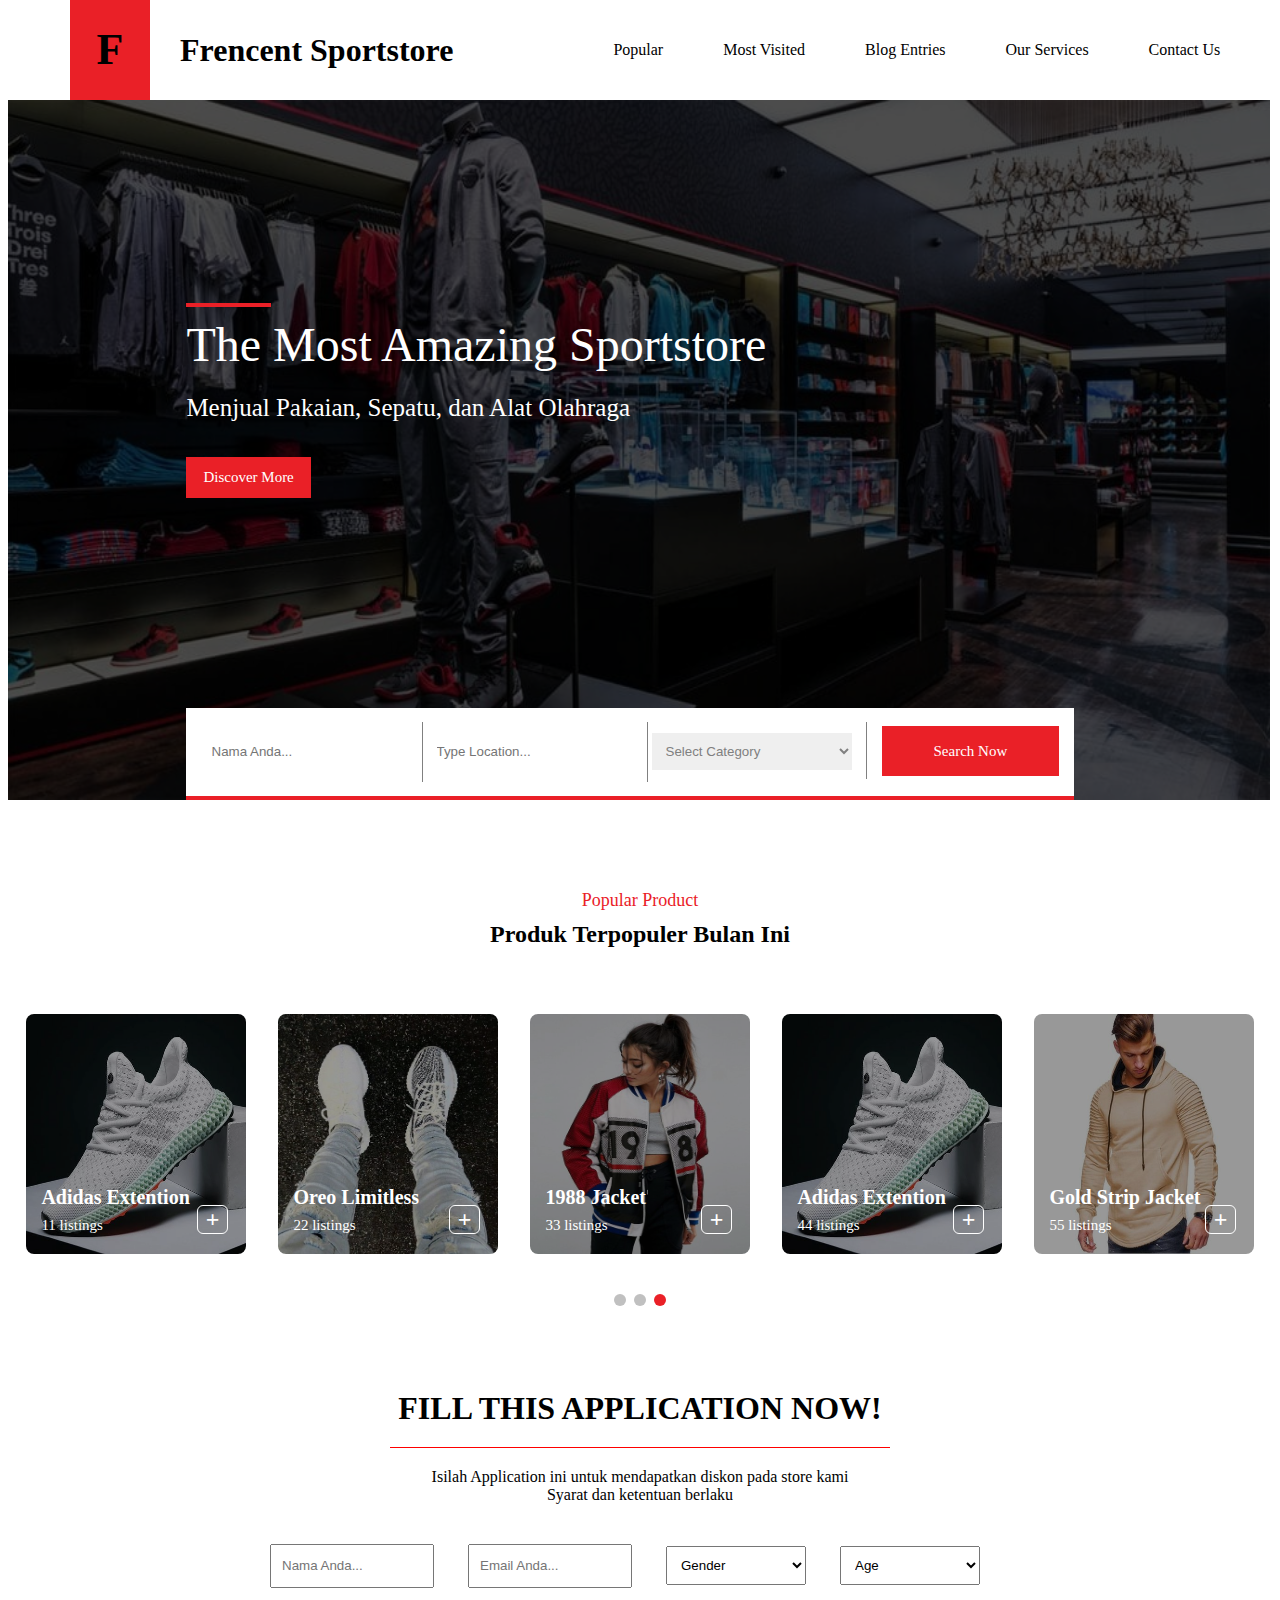
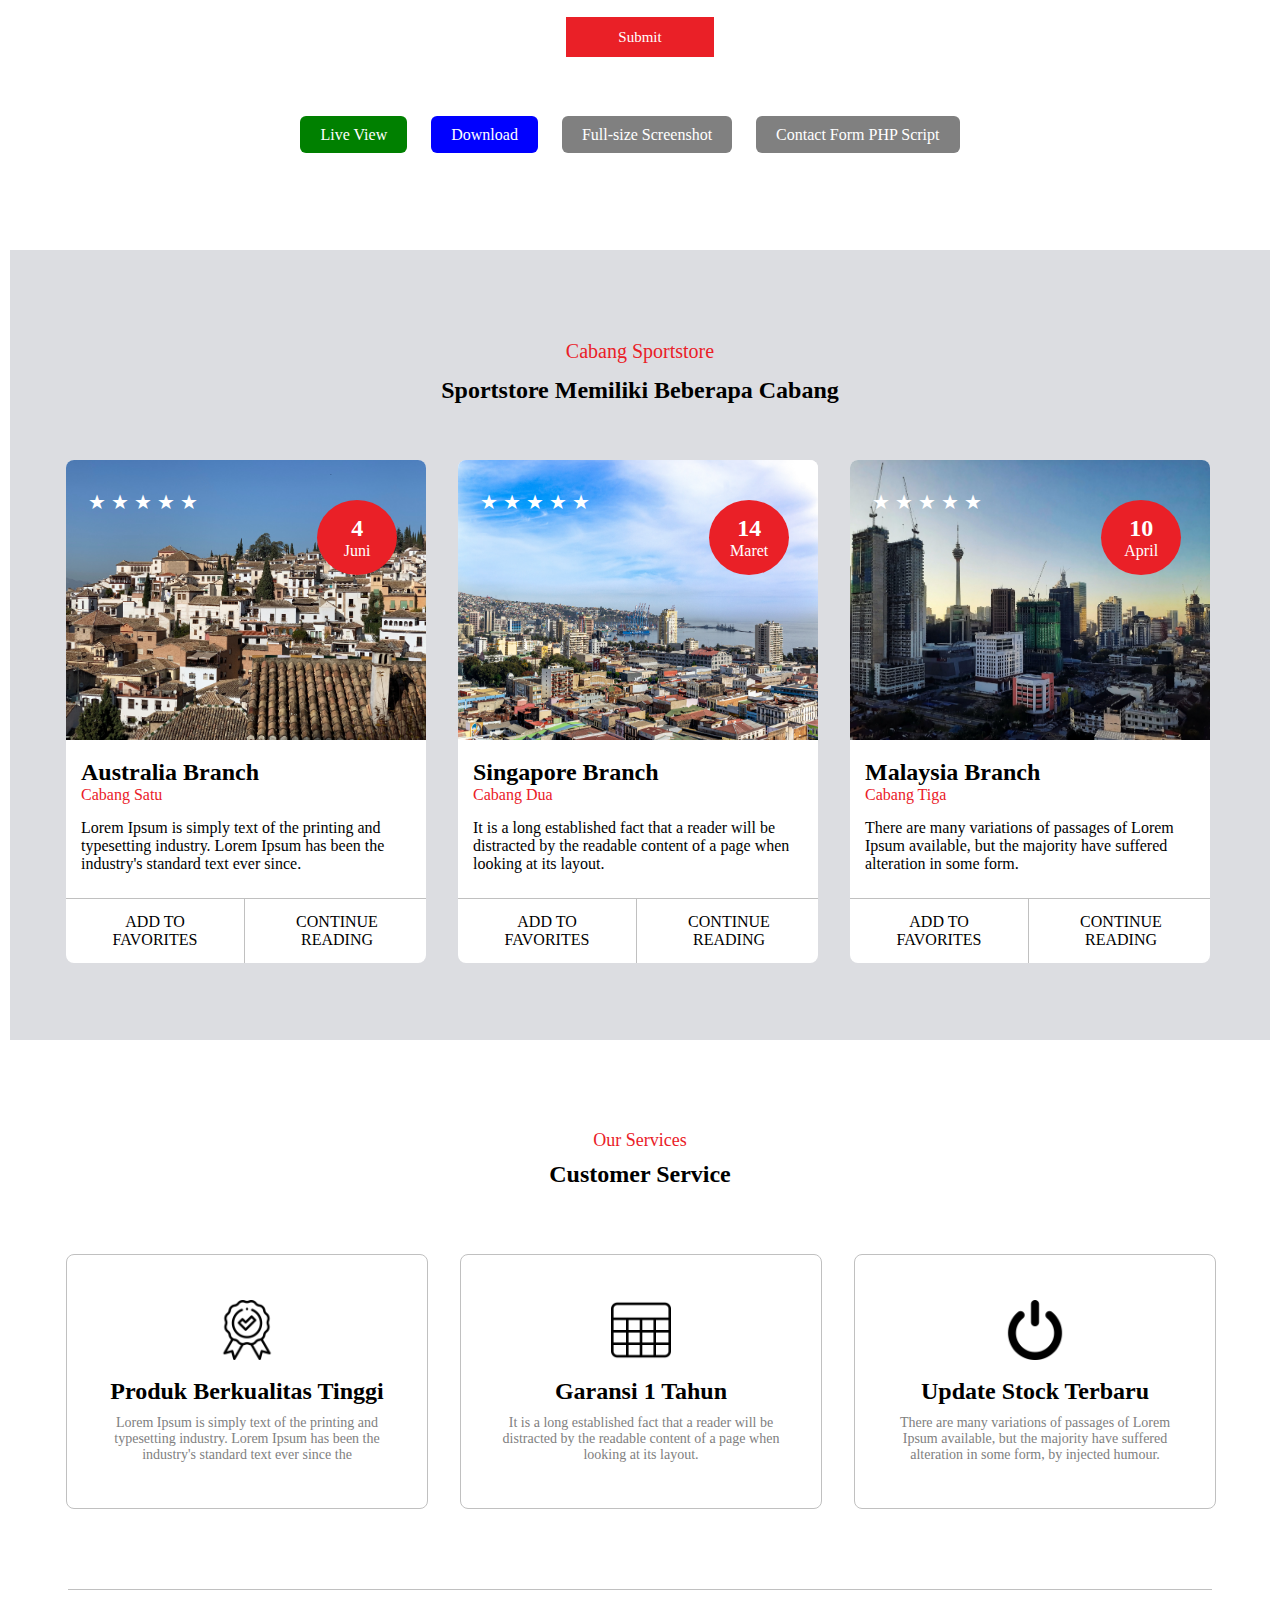
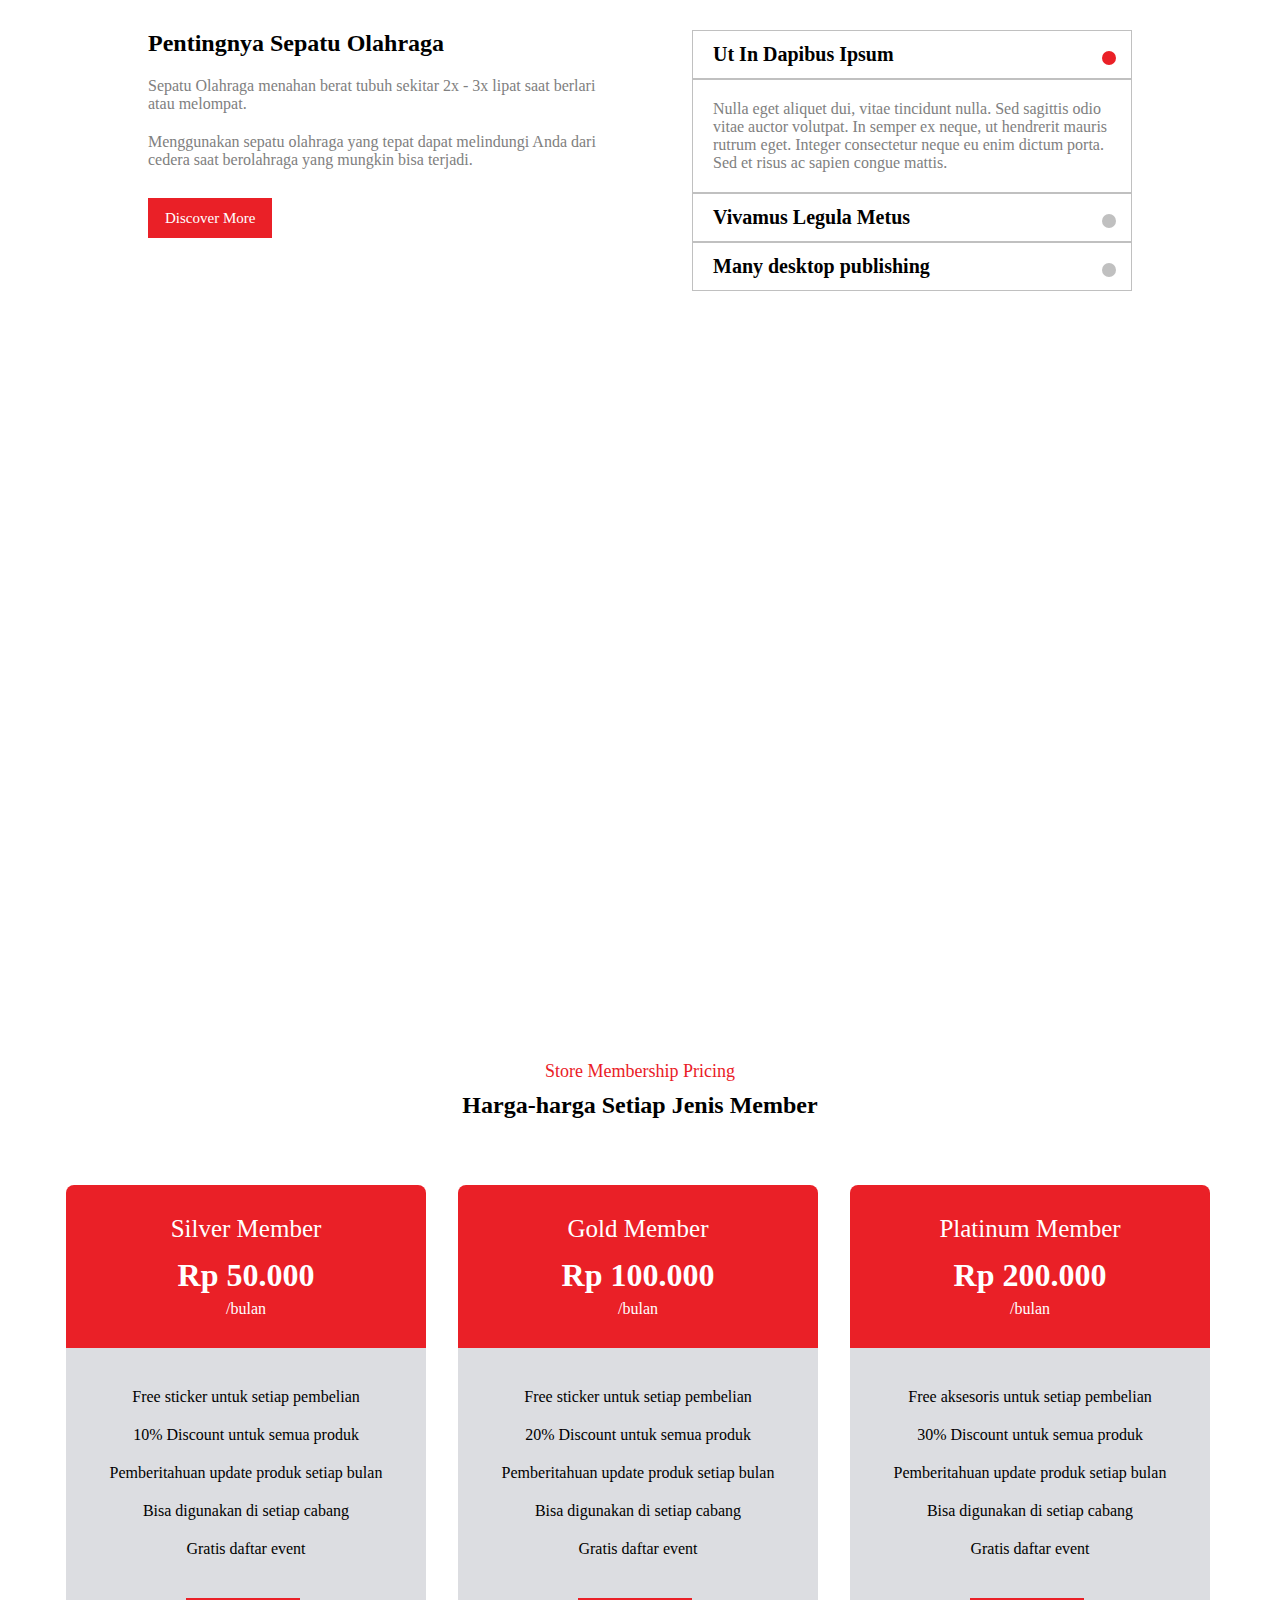
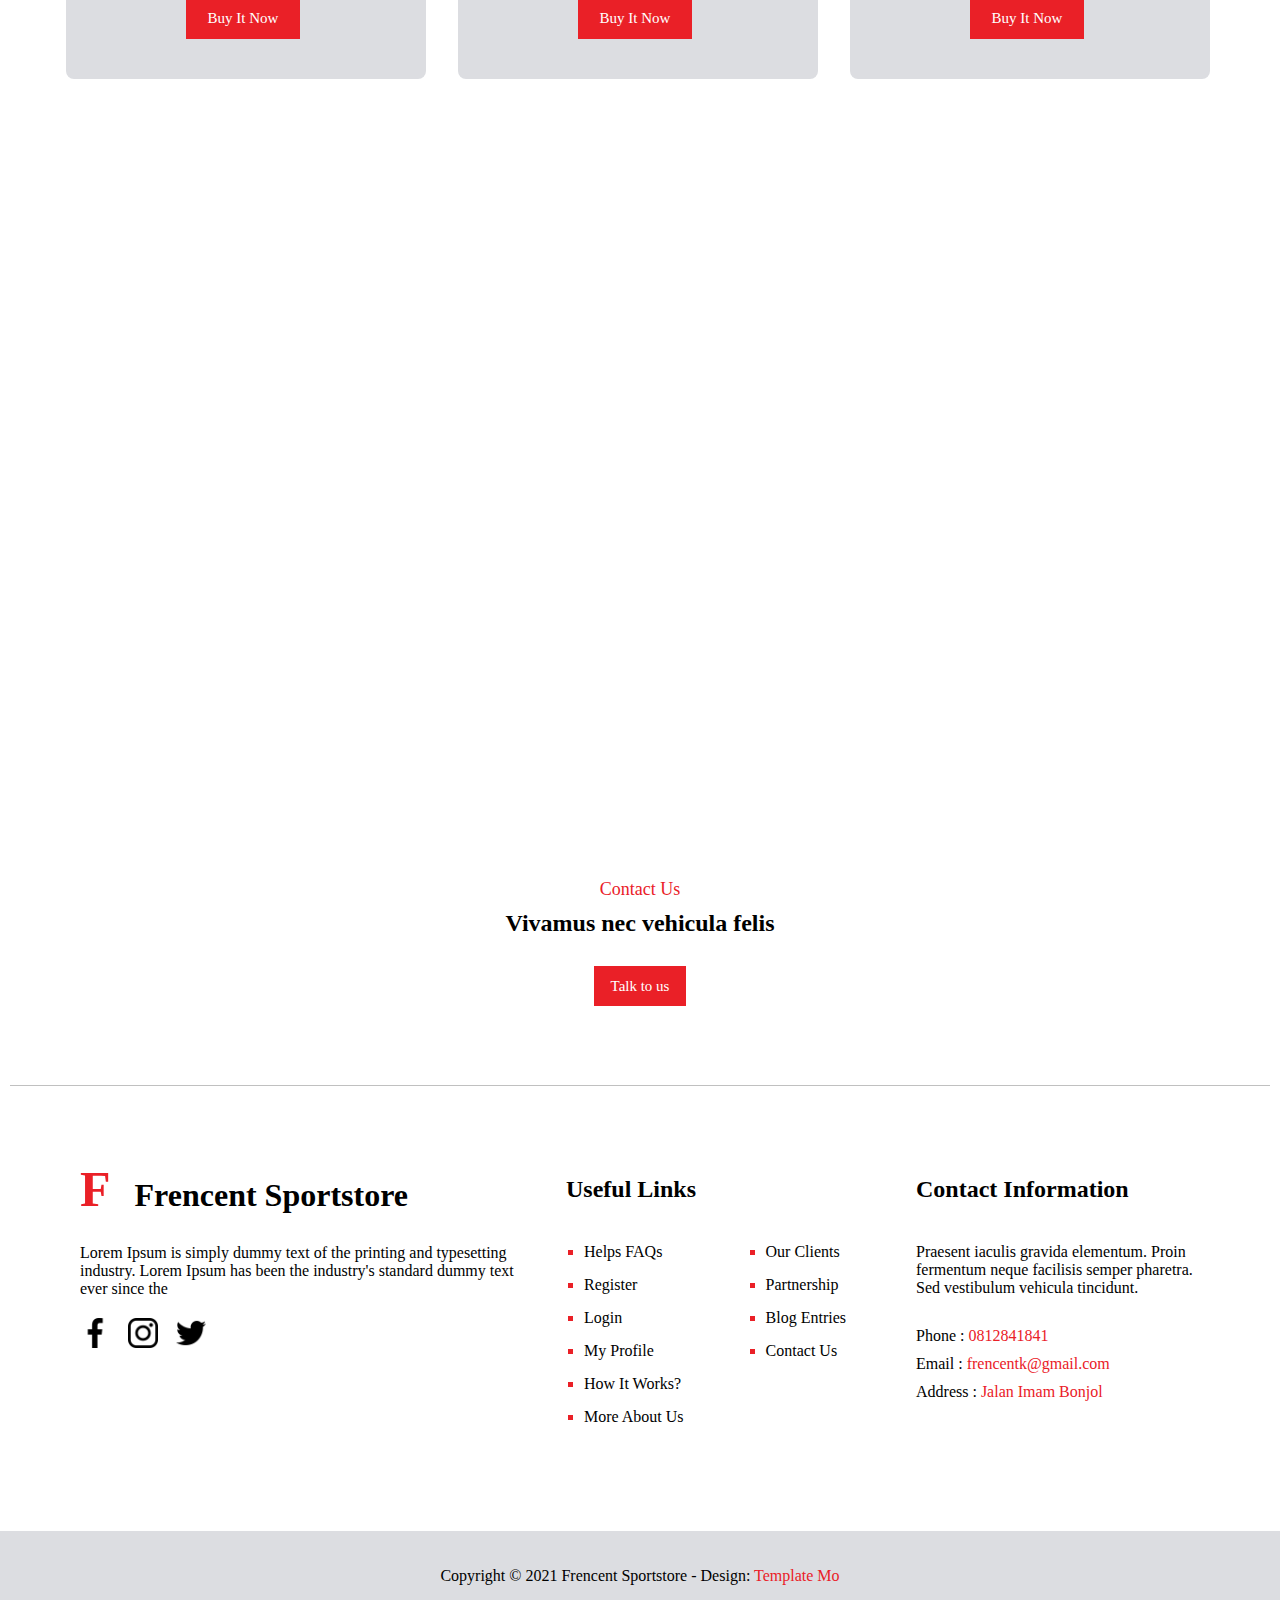
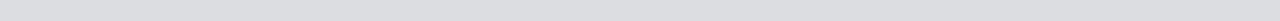
<file: Frencent-UTS3.html>
<!DOCTYPE html>
<html lang="en">
<head>
    <meta charset="UTF-8">
    <meta http-equiv="X-UA-Compatible" content="IE=edge">
    <meta name="viewport" content="width=device-width, initial-scale=1.0">
    <title>Project UTS Frencent</title>
    <link href="Images/logo.ico" rel="shortcut icon">
    <link href="Frencent-UTS.css" rel="stylesheet" type="text/css">
</head>
<body>
    <div class="containerhalaman">
        <header>
        <div class="headerlogo">
            <h1>F</h1>
            <h2>Frencent Sportstore</h2>
        </div>
        
        <nav>
            <ul>
                <li><a href="#popularproduct">Popular</a></li>
                <li><a href="#">Most Visited</a>
                    <ul>
                        <li><a href="#">Most Visited 1</a>
                            <ul>
                                <li><a href="#">Sub Visited Menu 1</a></li>
                                <li><a href="#">Sub Visited Menu 2</a></li>
                                <li><a href="#">Sub Visited Menu 3</a></li>
                            </ul>
                        </li>
                        <li><a href="#">Most Visited 2</a>
                            <ul>
                                <li><a href="#">Sub Visited Menu 4</a></li>
                                <li><a href="#">Sub Visited Menu 5</a></li>
                                <li><a href="#">Sub Visited Menu 6</a></li>
                            </ul>
                        </li>
                        <li><a href="#">Most Visited 3</a>
                            <ul>
                                <li><a href="#">Sub Visited Menu 7</a></li>
                                <li><a href="#">Sub Visited Menu 8</a></li>
                                <li><a href="#">Sub Visited Menu 9</a></li>
                            </ul>
                        </li>
                    </ul>
                </li>
                <li><a href="#">Blog Entries</a></li>
                <li><a href="#">Our Services</a></li>
                <li><a href="Frencent-Map.html" target="_blank">Contact Us</a></li>
            </ul>
        </nav>
        </header>

        <div class="fotobesar">
            <img src="Images/fotobesar.jpg">
            <div class="judul">The Most Amazing Sportstore</div>
            <div class="keterangan">Menjual Pakaian, Sepatu, dan Alat Olahraga</div>
            <div class="discover"><a>Discover More</a></div>
            <div class="garisatas"></div>
            <div class="forminput">
                <input type="text" class="inputText" id="Nama" 
                placeholder="Nama Anda..." name="">
                <input type="text" class="inputText" id="Lokasi" 
                placeholder="Type Location..." name="">
                <select>
                    <option selected="">Select Category</option>
                    <option>Sepatu</option>
                    <option>Jacket</option>
                    <option>T-shirt</option>
                    <option>Fitness</option>
                </select>
                <div class="searchnow">
                    <a href="#">Search Now</a>
                </div>
            </div>
        </div>

        <p class="popularproduct" id="popularproduct">Popular Product</p>
        <h2 class="ketpopular">Produk Terpopuler Bulan Ini</h2>
        
        <div class="containerkotakfoto">
            <div class="kotakfoto" id="kotakfoto">
                <img src="Images/fotopopular5.jpg">
                <div class="judulfoto">Adidas Extention</div>
                <div class="ketfoto">11 listings</div>
                <div class="plus"><a href="#">+</a></div>
                <div class="popularity">1st Rank</div>
            </div>
            <div class="kotakfoto">
                <img src="Images/fotopopular3.jpg">
                <div class="judulfoto">Oreo Limitless</div>
                <div class="ketfoto">22 listings</div>
                <div class="plus"><a href="#">+</a></div>
                <div class="popularity">2nd Rank</div>
            </div>
            <div class="kotakfoto">
                <img src="Images/fotopopular2.jpg">
                <div class="judulfoto">1988 Jacket</div>
                <div class="ketfoto">33 listings</div>
                <div class="plus"><a href="#">+</a></div>
                <div class="popularity">3rd Rank</div>
            </div>
            <div class="kotakfoto">
                <img src="Images/fotopopular5.jpg">
                <div class="judulfoto">Adidas Extention</div>
                <div class="ketfoto">44 listings</div>
                <div class="plus"><a href="#">+</a></div>
                <div class="popularity">4th Rank</div>
            </div>
            <div class="kotakfoto">
                <img src="Images/fotopopular4.jpg">
                <div class="judulfoto">Gold Strip Jacket</div>
                <div class="ketfoto">55 listings</div>
                <div class="plus"><a href="#">+</a></div>
                <div class="popularity">5th Rank</div>
            </div>
            <div class="gantifoto">
                <a href="index.html#popularproduct" class="bulat"></a>
                <a href="Frencent-UTS2.html#popularproduct" class="bulat"></a>
                <a href="Frencent-UTS3.html#popularproduct" class="active"></a>
            </div>
        </div>

        <div class="tambahanutsfill">
            <h1>FILL THIS APPLICATION NOW!</h1>
            <div class="pgarisatas">
                <p>Isilah Application ini untuk mendapatkan diskon pada store kami</p>
                <p>Syarat dan ketentuan berlaku</p>
            </div>
            <input type="text" class="inputfill" id="namafill"
            placeholder="Nama Anda..." name="">
            <input type="text" class="inputfill" id="emailfill"
            placeholder="Email Anda..." name="">
            <select>
                <option selected="">Gender</option>
                <option>Laki-laki</option>
                <option>Perempuan</option>
            </select>
            <select>
                <option selected="">Age</option>
                <option>2-10</option>
                <option>11-17</option>
                <option>18-40</option>
                <option>40+</option>
            </select>

            <div class="submitfill"><a href="#">Submit</a></div>

            <div class="kotakbawahfill">
                <a href="#" class="liveview">Live View</a>
                <a href="#" class="download">Download</a>
                <a href="#" class="fullsize">Full-size Screenshot</a>
                <a href="#" class="phpscript">Contact Form PHP Script</a>
            </div>
        </div>

        <div class="featured">
            <div class="jarak"></div>
            <p class="featuredplace">Cabang Sportstore</p>
            <h2 class="ketfeatured">Sportstore Memiliki Beberapa Cabang</h2>
            
            <div class="containerfeatured">
                <div class="fotofeatured">
                    <img src="Images/fotofeatured1.jpg">
                    <div class="bintang">
                        <span>&starf;</span>
                        <span>&starf;</span>
                        <span>&starf;</span>
                        <span>&starf;</span>
                        <span>&starf;</span>
                    </div>

                    <div class="tanggalfeatured">
                        <h2 class="tgl">4</h2>
                        <p class="bulan">Juni</p>
                    </div>

                    <div class="penjelasanfoto">
                        <h2>Australia Branch</h2>
                        <span>Cabang Satu</span>
                        <p>Lorem Ipsum is simply text of the printing and typesetting industry. Lorem Ipsum has been the industry's standard text ever since.</p>
                    </div>

                    <div class="addcontinue">
                        <a href="#" class="addto">ADD TO FAVORITES</a>
                        <a href="#" class="continueread">CONTINUE READING</a>
                    </div>
                </div>
                <div class="fotofeatured">
                    <img src="Images/fotofeatured2.jpg">
                    <div class="bintang">
                        <span>&starf;</span>
                        <span>&starf;</span>
                        <span>&starf;</span>
                        <span>&starf;</span>
                        <span>&starf;</span>
                    </div>

                    <div class="tanggalfeatured">
                        <h2 class="tgl">14</h2>
                        <p class="bulan">Maret</p>
                    </div>

                    <div class="penjelasanfoto">
                        <h2>Singapore Branch</h2>
                        <span>Cabang Dua</span>
                        <p>It is a long established fact that a reader will be distracted by the readable content of a page when looking at its layout.</p>
                    </div>

                    <div class="addcontinue">
                        <a href="#" class="addto">ADD TO FAVORITES</a>
                        <a href="#" class="continueread">CONTINUE READING</a>
                    </div>
                </div>
                <div class="fotofeatured">
                    <img src="Images/fotofeatured3.jpg">
                    <div class="bintang">
                        <span>&starf;</span>
                        <span>&starf;</span>
                        <span>&starf;</span>
                        <span>&starf;</span>
                        <span>&starf;</span>
                    </div>

                    <div class="tanggalfeatured">
                        <h2 class="tgl">10</h2>
                        <p class="bulan">April</p>
                    </div>

                    <div class="penjelasanfoto">
                        <h2>Malaysia Branch</h2>
                        <span>Cabang Tiga</span >
                        <p>There are many variations of passages of Lorem Ipsum available, but the majority have suffered alteration in some form.</p>
                    </div>

                    <div class="addcontinue">
                        <a href="#" class="addto">ADD TO FAVORITES</a>
                        <a href="#" class="continueread">CONTINUE READING</a>
                    </div>
                </div>
            </div>
        </div>

        <p class="judulbagian">Our Services</p>
        <h2 class="ketbagian">Customer Service</h2>

        <div class="containerourservice">
            <div class="kotakbesarourservice">
                <div class="kotakourservice">
                    <img src="Images/quality.png">
                    <h2>Produk Berkualitas Tinggi</h2>
                    <p>Lorem Ipsum is simply text of the printing and typesetting industry. Lorem Ipsum has been the industry's standard text ever since the</p>
                </div>
                <div class="kotakourservice">
                    <img src="Images/cells.png">
                    <h2>Garansi 1 Tahun</h2>
                    <p>It is a long established fact that a reader will be distracted by the readable content of a page when looking at its layout.</p>
                </div>
                <div class="kotakourservice">
                    <img src="Images/power.png">
                    <h2>Update Stock Terbaru</h2>
                    <p>There are many variations of passages of Lorem Ipsum available, but the majority have suffered alteration in some form, by injected humour.</p>
                </div>
            </div>
        </div>

        <div class="duakolom" id="duakolom">
            <div class="kolomkiri">
                <h2>Pentingnya Sepatu Olahraga</h2>
                <p>Sepatu Olahraga menahan berat tubuh sekitar 2x - 3x lipat saat berlari atau melompat.</p>
                <p>Menggunakan sepatu olahraga yang tepat dapat melindungi Anda dari cedera saat berolahraga yang mungkin bisa terjadi.</p>
                <div class="discovermore"><a href="#">Discover More</a></div>
            </div>
            <div class="kolomkanan">
                <div class="baris">
                    <label for="bulatbaris1">Ut In Dapibus Ipsum</label>
                    <a href="#duakolom" class="activebaris" id="bulatbaris1"></a>
                </div>
                <div class="ketbaris">
                    <p>Nulla eget aliquet dui, vitae tincidunt nulla. Sed sagittis odio vitae auctor volutpat. In semper ex neque, ut hendrerit mauris rutrum eget. Integer consectetur neque eu enim dictum porta. Sed et risus ac sapien congue mattis.</p>
                </div>
                <div class="baris">
                    <label for="bulatbaris2">Vivamus Legula Metus</label>
                    <a href="#" class="bulatbaris" id="bulatbaris2"></a>
                </div>
                <div class="baris">
                    <label for="bulatbaris3">Many desktop publishing</label>
                    <a href="#" class="bulatbaris" id="bulatbaris3"></a>
                </div>
            </div>
        </div>

        <iframe src="https://www.youtube.com/embed/oUvvfHkXyOA" title="YouTube video player" frameborder="0" allow="accelerometer; autoplay; clipboard-write; encrypted-media; gyroscope; picture-in-picture" allowfullscreen></iframe>

        <p class="judulbagian">Store Membership Pricing</p>
        <h2 class="ketbagian">Harga-harga Setiap Jenis Member</h2>

        <div class="containerpricing">
            <div class="pricing">
                <div class="kotakpricing">
                    <div class="ataspricing">
                        <p class="judulpricing">Silver Member</p>
                        <h1>Rp 50.000</h1>
                        <p>/bulan</p>
                    </div>
                    <div class="bawahpricing">
                        <a href="#">Free sticker untuk setiap pembelian</a>
                        <a href="#">10% Discount untuk semua produk</a>
                        <a href="#">Pemberitahuan update produk setiap bulan</a>
                        <a href="#">Bisa digunakan di setiap cabang</a>
                        <a href="#">Gratis daftar event</a>
                        <div class="buyitnow"><a href="#">Buy It Now</a></div>
                    </div>
                </div>
                <div class="kotakpricing">
                    <div class="ataspricing">
                        <p class="judulpricing">Gold Member</p>
                        <h1>Rp 100.000</h1>
                        <p>/bulan</p>
                    </div>
                    <div class="bawahpricing">
                        <a href="#">Free sticker untuk setiap pembelian</a>
                        <a href="#">20% Discount untuk semua produk</a>
                        <a href="#">Pemberitahuan update produk setiap bulan</a>
                        <a href="#">Bisa digunakan di setiap cabang</a>
                        <a href="#">Gratis daftar event</a>
                        <div class="buyitnow"><a href="#">Buy It Now</a></div>
                    </div>
                </div>
                <div class="kotakpricing">
                    <div class="ataspricing">
                        <p class="judulpricing">Platinum Member</p>
                        <h1>Rp 200.000</h1>
                        <p>/bulan</p>
                    </div>
                    <div class="bawahpricing">
                        <a href="#">Free aksesoris untuk setiap pembelian</a>
                        <a href="#">30% Discount untuk semua produk</a>
                        <a href="#">Pemberitahuan update produk setiap bulan</a>
                        <a href="#">Bisa digunakan di setiap cabang</a>
                        <a href="#">Gratis daftar event</a>
                        <div class="buyitnow"><a href="#">Buy It Now</a></div>
                    </div>
                </div>
            </div>
        </div>

        <iframe src="https://www.google.com/maps/embed?pb=!1m18!1m12!1m3!1d3989.648609414446!2d101.44316871399982!3d0.528466563812751!2m3!1f0!2f0!3f0!3m2!1i1024!2i768!4f13.1!3m3!1m2!1s0x31d5ac11e2683d3f%3A0x1a2cecfc78a3d9b!2sJl.%20Imam%20Bonjol%20No.56%2C%20Sukaramai%2C%20Kec.%20Pekanbaru%20Kota%2C%20Kota%20Pekanbaru%2C%20Riau%2028156!5e0!3m2!1sen!2sid!4v1632232830820!5m2!1sen!2sid" style="border:0;" allowfullscreen="" loading="lazy"></iframe>

        <p class="judulcontactus">Contact Us</p>
        <h2 class="ketcontactus">Vivamus nec vehicula felis</h2>
        <div class="talktous"><a href="Frencent-Talktous.html" target="_blank">Talk to us</a></div>

        <div class="bawahweb">
            <div class="perusahaan">
                <h1 class="logokecil">F</h1>
                <h1>Frencent Sportstore</h1>
                <p>Lorem Ipsum is simply dummy text of the printing and typesetting industry. Lorem Ipsum has been the industry's standard dummy text ever since the</p>
                <a href="#"><img src="Images/facebook.png"></a>
                <a href="#"><img src="Images/instagram.png"></a>
                <a href="#"><img src="Images/twitter.png"></a>
            </div>
            <div class="usefullinks">
                <h2>Useful Links</h2>
                <div class="listkiri">
                    <ul>
                        <li><a href="#">Helps FAQs</a></li>
                        <li><a href="#">Register</a></li>
                        <li><a href="#">Login</a></li>
                        <li><a href="#">My Profile</a></li>
                        <li><a href="#">How It Works?</a></li>
                        <li><a href="#">More About Us</a></li>
                    </ul>
                </div>
                <div class="listkanan">
                    <ul>
                        <li><a href="#">Our Clients</a></li>
                        <li><a href="#">Partnership</a></li>
                        <li><a href="#">Blog Entries</a></li>
                        <li><a href="#">Contact Us</a></li>
                    </ul>
                </div>
            </div>
            <div class="contactinfo">
                <h2>Contact Information</h2>
                <p class="ketinfo">Praesent iaculis gravida elementum. Proin fermentum neque facilisis semper pharetra. Sed vestibulum vehicula tincidunt.</p>
                <div class="informasi">
                    <p>Phone    : <a href="#">  0812841841</a></p>
                    <p>Email    : <a href="#">  frencentk@gmail.com</a></p>
                    <p>Address  : <a href="#">  Jalan Imam Bonjol</a></p>
                </div>
            </div>
        </div>

        <footer>
            <p>Copyright &copy; 2021 Frencent Sportstore - Design: <a href="#">Template Mo</a></p>
        </footer>
    </div>
</body>
</html>
</file>
<file: Frencent-UTS.css>
* {padding: 0; margin: 0;}

header {
    height: 100px; margin: auto; width: 1260px;
    
}
header .headerlogo h1 {
    width: 80px; height: 100px; line-height: 100px; background: #EA2027;
    margin: 0 0 0 60px; text-align: center; float: left;
    font-size: 44px; 
}
header .headerlogo h2 {
    float: left; height: 100px; line-height: 100px; 
    margin: 0 30px; margin-right: 140px; font-size: 32px;
}
header nav ul li {
    float: left; list-style: none;  
    margin: 0 5px; 
}
header nav ul li a {
    margin-right: 20px; text-decoration: none;
    padding: 3px 15px; color: black;
}
header nav ul li ul {
    display: none;
}
header nav ul li:hover > ul {
    display: block; background: white;
    line-height: 40px; font-size: 12px;
}

header nav {
    position: relative; height: 100px;
    line-height: 100px; z-index: 100;
}
header nav ul li ul {
    position: absolute; border-top: 3px solid #EA2027;
}
header nav ul li ul li {
    float: none; position: relative; 
    border-bottom: 1px solid silver;
}
header nav ul li a:hover {
    color: #EA2027; transition-duration: 0.3s;
}
header nav ul ul ul {
    left: 100%; top: 0; width: 200px;
}

body {
    font-family: calibri;
}

.fotobesar {
    width: 1260px; height: 700px; position: relative; margin: auto; 
}
.fotobesar img {
    width: 1262px; height: 700px; margin-left: -2px;
    filter: brightness(30%);
}
.fotobesar .judul {
    position: absolute; top: 31%; left: 14%; 
    font-size: 48px; color: white; margin: auto;
    
}
.fotobesar .keterangan {
    position: absolute; top: 42%; left: 14%;
    font-size: 25px; color: white;
}
.fotobesar .discover a {
    position: absolute; top: 51%; left: 14%; background: #EA2027;
    font-size: 15px; color: white; padding: 10px 15px;
    cursor: pointer; border: 2px solid #EA2027;
    transition: background 0.4s ;
    transition-timing-function: ease-out;
}
.fotobesar .discover a:hover {
    background: transparent; border: 2px solid #EA2027;
    color: #EA2027;
    
}
.fotobesar .garisatas {
    position: absolute; top: 29%; left: 14%;
    width: 85px; border-bottom: 4px solid #EA2027;
}
.forminput {
    width: 860px; padding: 14px; margin: auto; position: absolute;
    left: 14%; bottom: 4px; background: white; box-shadow: 0 4px #EA2027;
    text-align: center; margin: auto;
}
.forminput input {
    line-height: 40px; border: 0px solid transparent; width: 200px;
    border-right: 1px solid grey; padding: 10px;
}
.forminput select {
    width: 200px; padding: 10px; border: 0px solid transparent;
    margin-right: 10px; color: grey;
}
.forminput .searchnow {
    display: inline; border-left: 1px solid grey;
    padding: 20px 0 20px 15px; 
}
.forminput a {
    background: #EA2027;; font-size: 15px; color: white; 
    padding: 15px 50px; border: 2px solid #EA2027;
    text-decoration: none; transition: background 0.4s ; 
    transition-timing-function: ease-out; 
    
}
.forminput a:hover {
    background: transparent; border: 2px solid #EA2027;
    color: #EA2027;
}
.popularproduct {
    width: 140px; margin: auto; margin-top: 90px;
    color: #EA2027; text-align: center; font-size: 18px;
}
.ketpopular {
    width: 300px; margin: auto; margin-top: 10px; 
    text-align: center; margin-bottom: 50px;
}

.containerkotakfoto {
    width: 1260px; margin: auto;
}
.kotakfoto {
    width: 220px; float: left; margin: 16px; position: relative;
}
.kotakfoto img {
    width: 100%; height: 240px; border-radius: 8px; 
    filter: brightness(60%);
}
.kotakfoto .judulfoto {
    font-size: 20px; color: white; position: absolute;
    bottom: 20%; left: 7%; font-weight: bold;
}
.kotakfoto .ketfoto {
    font-size: 15px; color: white; position: absolute;
    bottom: 10%; left: 7%;
}
.kotakfoto .plus {
    padding: 0 8px; position: absolute; bottom: 10%; right: 8%;
    background: transparent; border: 1px solid white;
    color: white; border-radius: 6px; cursor: pointer;
    transition-duration: 0.6s ; transition-timing-function: ease;
    font-weight: bold; font-size: 24px;
}
.kotakfoto .plus a {
    text-decoration: none; color: white;
}
.kotakfoto .plus:hover {
    background: black; opacity: 0.8; 
    
}
.kotakfoto .popularity {
    position: absolute; display: none;
}
.kotakfoto:hover .popularity {
    display: block; position: absolute; top: 9%; left: 7%;
    text-align: center; color: black; padding: 8px;
    background: rgba(250, 0, 0, 0.5); 
}
.kotakfoto:hover {
    opacity: 0.7;
}
.gantifoto {
    margin: auto; width: 100px; text-align: center;
    margin-bottom: 60px;
}
.bulat {
    height: 12px; width: 12px; background-color: silver;
    border-radius: 50%; display: inline-block; margin: 0 2px;
    margin-top: 20px;
}
.active {
    height: 12px; width: 12px; background-color: #EA2027;
    border-radius: 50%; display: inline-block; margin: 0 2px;
    margin-top: 20px;
}

.tambahanutsfill {
    width: 1000px; margin: auto; text-align: center;
    height: 480px;
}
.tambahanutsfill h1 {
    padding: 20px; 
}
.tambahanutsfill .pgarisatas {
    border-top: 1px solid red; padding: 20px 0 0 0;
    width: 500px; margin: auto;
}
.tambahanutsfill input {
    margin-top: 40px; line-height: 20px;  width: 140px;
    padding: 10px; margin-right: 30px; margin-bottom: 40px;
}
.tambahanutsfill select {
    width: 140px; padding: 10px; margin-right: 30px;
}

.tambahanutsfill .submitfill a {
    background: #EA2027;  font-size: 15px; color: white; 
    padding: 10px 50px; border: 2px solid #EA2027;
    transition: background 0.4s ; transition-timing-function: ease-out; 
    text-decoration: none; text-align: center; 
}
.tambahanutsfill .submitfill a:hover {
    background: transparent; border: 2px solid #EA2027;
    color: #EA2027;
}
.tambahanutsfill .kotakbawahfill {
    width: 800px; margin: auto; text-align: center;
    margin-top: 80px;
}
.tambahanutsfill .kotakbawahfill a {
    margin-right: 20px;
}
.tambahanutsfill .kotakbawahfill  a.liveview {
    text-decoration: none; color: white;
    padding: 10px 20px; background: green; border-radius: 6px;
}
.tambahanutsfill .kotakbawahfill a.download {
    text-decoration: none; color: white;
    padding: 10px 20px; background: blue; border-radius: 6px;
}
.tambahanutsfill .kotakbawahfill a.fullsize {
    text-decoration: none; color: white;
    padding: 10px 20px; background: grey; border-radius: 6px;
}
.tambahanutsfill .kotakbawahfill a.phpscript {
    text-decoration: none; color: white;
    padding: 10px 20px; background: grey; border-radius: 6px;
}

.featured {
    background: #dcdde1; width: 1260px; height: 790px; 
    margin: auto;
}
.jarak {
    background: #dcdde1; width: 100%; height: 90px;
}
.featured .featuredplace {
    width: 200px; margin: auto; 
    color: #EA2027; text-align: center;
    font-size: 20px;
}
.ketfeatured {
    width: 500px; margin: auto; margin-top: 14px; 
    margin-bottom: 40px; text-align: center; 
}

.fotofeatured {
    width: 360px; float: left; margin: 16px; 
    position: relative; border-radius: 8px; 
    background: white; height: auto;
}
.fotofeatured img {
    width: 100%; height: 280px; border-top-left-radius: 8px;
    border-top-right-radius: 8px;
}

.bintang{
    color: white; position: absolute; width: 200px; top: 6%;
    left: 6%; font-size: 20px;
}
.tanggalfeatured {
    background: #EA2027; color: white; position: absolute;
    top: 8%; right: 8%; text-align: center; width: 50px;
    padding: 15px; border-radius: 50%; font-family: calibri;
}
.tanggalfeatured p {
    font-weight: lighter;
}
.penjelasanfoto {
    padding: 15px;
}
.penjelasanfoto span {
    color: #EA2027;
}
.penjelasanfoto p {
    margin-top: 15px; margin-bottom: 10px;
}

.addcontinue {
    border-top: 1px solid silver;
}
.addcontinue .addto {
    float: left; width: 138px; text-align: center;
    padding: 14px 20px; border-right: 1px solid silver;
}
.addcontinue .addto:hover {
    color: #EA2027; transition-duration: 0.4s;
}
.addcontinue .continueread {
    width: 138px; text-align: center;
    padding: 14px 20px; float: right;
}
.addcontinue .continueread:hover {
    color: #EA2027; transition-duration: 0.4s;
}
.addcontinue a {
    text-decoration: none; color: black; 
}


.containerfeatured {
    margin-left: 40px;
}

.judulbagian {
    width: 200px; margin: auto; margin-top: 90px;
    color: #EA2027; text-align: center; font-size: 18px;
}
.ketbagian {
    width: 400px; margin: auto; margin-top: 10px; 
    text-align: center; margin-bottom: 50px;
}
.judulbagianpeta {
    width: 200px; margin: auto; margin-top: 40px;
    color: #EA2027; text-align: center; font-size: 18px;
}
.ketbagianpeta {
    width: 400px; margin: auto; margin-top: 10px; 
    text-align: center; margin-bottom: 50px;
}
.containerourservice {
    width: 1260px; margin: auto; 
    overflow: hidden;
}
.kotakbesarourservice {
    margin-left: 40px;
}
.kotakourservice {
    width: 300px; padding: 45px 30px; float: left; margin: 16px; 
    border: 1px solid silver; border-radius: 8px;
    text-align: center; margin-bottom: 80px;
}
.kotakourservice img {
    width: 60px; margin-bottom: 14px;
}
.kotakourservice h2 {
    margin-bottom: 10px;
}
.kotakourservice p {
    font-size: 14px; color: grey;
}

.duakolom {
    width: 1144px;  margin: auto; 
    border-top: 1px solid silver; 
}
.duakolom .kolomkiri {
    margin-top: 40px; margin-left: 80px; width: 450px;
    float: left; margin-bottom: 100px; margin-bottom: 140px;
}
.duakolom .kolomkiri h2 {
    margin-bottom: 20px;
}
.duakolom .kolomkiri p {
    margin-bottom: 20px; color: grey;
}
.duakolom .kolomkiri .discovermore a {
    background: #EA2027;  font-size: 15px; color: white; 
    padding: 10px 15px; cursor: pointer; 
    border: 2px solid #EA2027; transition: background 0.4s ;
    transition-timing-function: ease-out; text-decoration: none;
    
}
.duakolom .kolomkiri .discovermore a:hover {
    background: transparent; border: 2px solid #EA2027;
    color: #EA2027;
}
.duakolom .kolomkiri .discovermore {
    margin-top: 40px;
}

.duakolom .kolomkanan {
    width: 440px; float: right; 
    margin-top: 40px; margin-right: 80px; 
}
.duakolom .kolomkanan label {
    cursor: pointer;
}
.baris {
    border: 1px solid silver;
    padding: 12px 0 12px 20px; 
}
.baris label {
    font-weight: bold; font-size: 20px;
}
.baris a.activebaris {
    height: 14px; width: 14px; background-color: #EA2027;
    border-radius: 50%; display: inline-block; margin: 0 2px;
    float: right; margin: 8px 15px 0 0; 
}
.baris a.bulatbaris {
    height: 14px; width: 14px; background-color: silver;
    border-radius: 50%; display: inline-block; margin: 0 2px;
    float: right; margin: 8px 15px 0 0; 
}
.ketbaris {
    border: 1px solid silver; padding: 20px; color: grey;
    
}



iframe {
    width: 100%; height: 600px; margin: auto;
}

.containerpricing {
    width: 1260px; margin: auto;
}
.pricing {
    margin-left: 40px; overflow: hidden; margin-bottom: 90px;
}
.kotakpricing {
    width: 360px; float: left; margin: 16px; 
    position: relative; border-radius: 6px; 
}

.kotakpricing .ataspricing {
    padding: 30px; background: #EA2027; text-align: center;
    color: white; border-top-left-radius: 8px;
    border-top-right-radius: 8px;
}
.ataspricing p.judulpricing {
    font-size: 25px;
}
.ataspricing h1 {
    margin: 14px 0 6px 0;
}
.bawahpricing {
    background: #dcdde1; text-align: center; padding: 20px;
    border-bottom-left-radius: 8px; border-bottom-right-radius: 8px;
}
.bawahpricing a {
    display: block; text-decoration: none; color: black;
    margin: 20px 0;
}
.bawahpricing a:hover {
    color: #EA2027; transition-duration: 0.4s;
}
.bawahpricing .buyitnow a {
    background: #EA2027;  font-size: 15px; color: white; 
    padding: 10px 15px; cursor: pointer; 
    border: 2px solid #EA2027; transition: background 0.4s ;
    transition-timing-function: ease-out; text-decoration: none;
    width: 80px; 
}
.bawahpricing .buyitnow a:hover {
    background: transparent; border: 2px solid #EA2027;
    color: #EA2027;
}
.bawahpricing .buyitnow {
    margin-top: 40px; margin-left: 100px;
}

.judulcontactus {
    width: 100px; margin: auto; margin-top: 90px;
    color: #EA2027; text-align: center; font-size: 18px;
}
.ketcontactus {
    width: 300px; margin: auto; margin-top: 10px; 
    text-align: center; margin-bottom: 40px;
}


.talktous {
    margin: auto; width: 200px; text-align: center; 
    margin-bottom: 90px;
}
.talktous a {
    background: #EA2027;  font-size: 15px; color: white; 
    padding: 10px 15px; border: 2px solid #EA2027;
    transition: background 0.4s ; transition-timing-function: ease-out; 
    text-decoration: none; text-align: center;
}
.talktous a:hover {
    background: transparent; border: 2px solid #EA2027;
    color: #EA2027;
}

.bodytalktous {
    background: #dcdde1;
}
.formtalktous {
    width: 720px; height: 500px; padding: 0 0 0 25px; margin: auto;
    overflow: hidden; background: white; margin-top: 40px;
    border-radius: 8px;
}
.formtalktous .inputtalktous {
    width: 450px; float: left; margin-right: 20px;
    padding: 20px 0;
}
.formtalktous .inputtalktous p {
    color: #EA2027; margin-bottom: 10px; 
    font-size: 20px;
}
.formtalktous .inputtalktous h2 {
    margin-bottom: 20px;
}
.formtalktous .tentangstorekami {
    width: 200px; float: right; background: #EA2027; 
    color: white; height: 500px; padding: 15px 20px 15px 30px;
}
.formtalktous .inputtalktous input {
    line-height: 40px; border: 0px solid transparent; 
    padding: 1px 10px; background: #dcdde1;
    margin-bottom: 30px; margin-right: 20px;
    font-size: 14px;
}
.formtalktous .inputtalktous textarea {
    background: #dcdde1; border: 0px solid transparent;
    padding: 9px 14px 9px 10px; color: grey; font-size: 14px;
    margin-bottom: 40px;
}
.formtalktous .inputtalktous .kirimsaran a {
    background: #EA2027;  font-size: 15px; color: white; 
    padding: 10px 15px; cursor: pointer; 
    border: 2px solid #EA2027; transition: background 0.4s ;
    transition-timing-function: ease-out; text-decoration: none;
    width: 120px; 
}
.formtalktous .inputtalktous .kirimsaran a:hover {
    background: transparent; border: 2px solid #EA2027;
    color: #EA2027;
}
.formtalktous .tentangstorekami p.judulstore {
    font-size: 20px;
}

.formtalktous .tentangstorekami p {
    margin: 20px 0 20px 0;
}
.formtalktous .tentangstorekami a {
    text-decoration: none; color: white;
}

.bawahweb {
    margin: auto; overflow: hidden; margin-bottom: 90px;
    border-top: 1px solid silver; width: 1260px; 
    
}
.bawahweb .perusahaan {
    width: 450px; float: left; margin: 0 16px; 
    margin-top: 74px; margin-left: 70px;
}
.bawahweb .perusahaan h1.logokecil {
    display: inline; margin-right: 20px; color: #EA2027;
    font-size: 50px;
}
.bawahweb .perusahaan h1 {
    margin-bottom: 30px; display: inline-block;
}

.bawahweb .perusahaan img {
    width: 30px; margin-top: 20px; margin-right: 14px;
}

.bawahweb .usefullinks {
    float: left; margin: 0 20px; margin-top: 90px;
}
.bawahweb .usefullinks h2 {
    margin-bottom: 40px;
}
.bawahweb .usefullinks ul li {
    list-style: square; color: #EA2027; margin-left: 18px;
    margin-bottom: 15px;
}
.bawahweb .usefullinks ul li a {
    text-decoration: none; color: black;
}
.bawahweb .usefullinks ul li a:hover {
    color: #EA2027; transition-duration: 0.4s;
}
.bawahweb .contactinfo {
    float: left; width: 300px; margin-left: 50px; margin-top: 90px;
}
.bawahweb .contactinfo h2 {
    margin-bottom: 40px;
}
.bawahweb .contactinfo p.ketinfo {
    margin-bottom: 30px; 
}
.contactinfo .informasi p {
    margin-bottom: 10px;
}
.contactinfo .informasi a {
    text-decoration: none; color: #EA2027;
}

.usefullinks {
    width: 280px; overflow: hidden; 
}
.listkiri {
    float: left;
}
.listkanan {
    float: right;
}

footer {
    width: 100%; background: #dcdde1; text-align: center; 
    height: 90px; line-height: 90px;
}
footer a {
    text-decoration: none; color: #EA2027;
}
</file>
